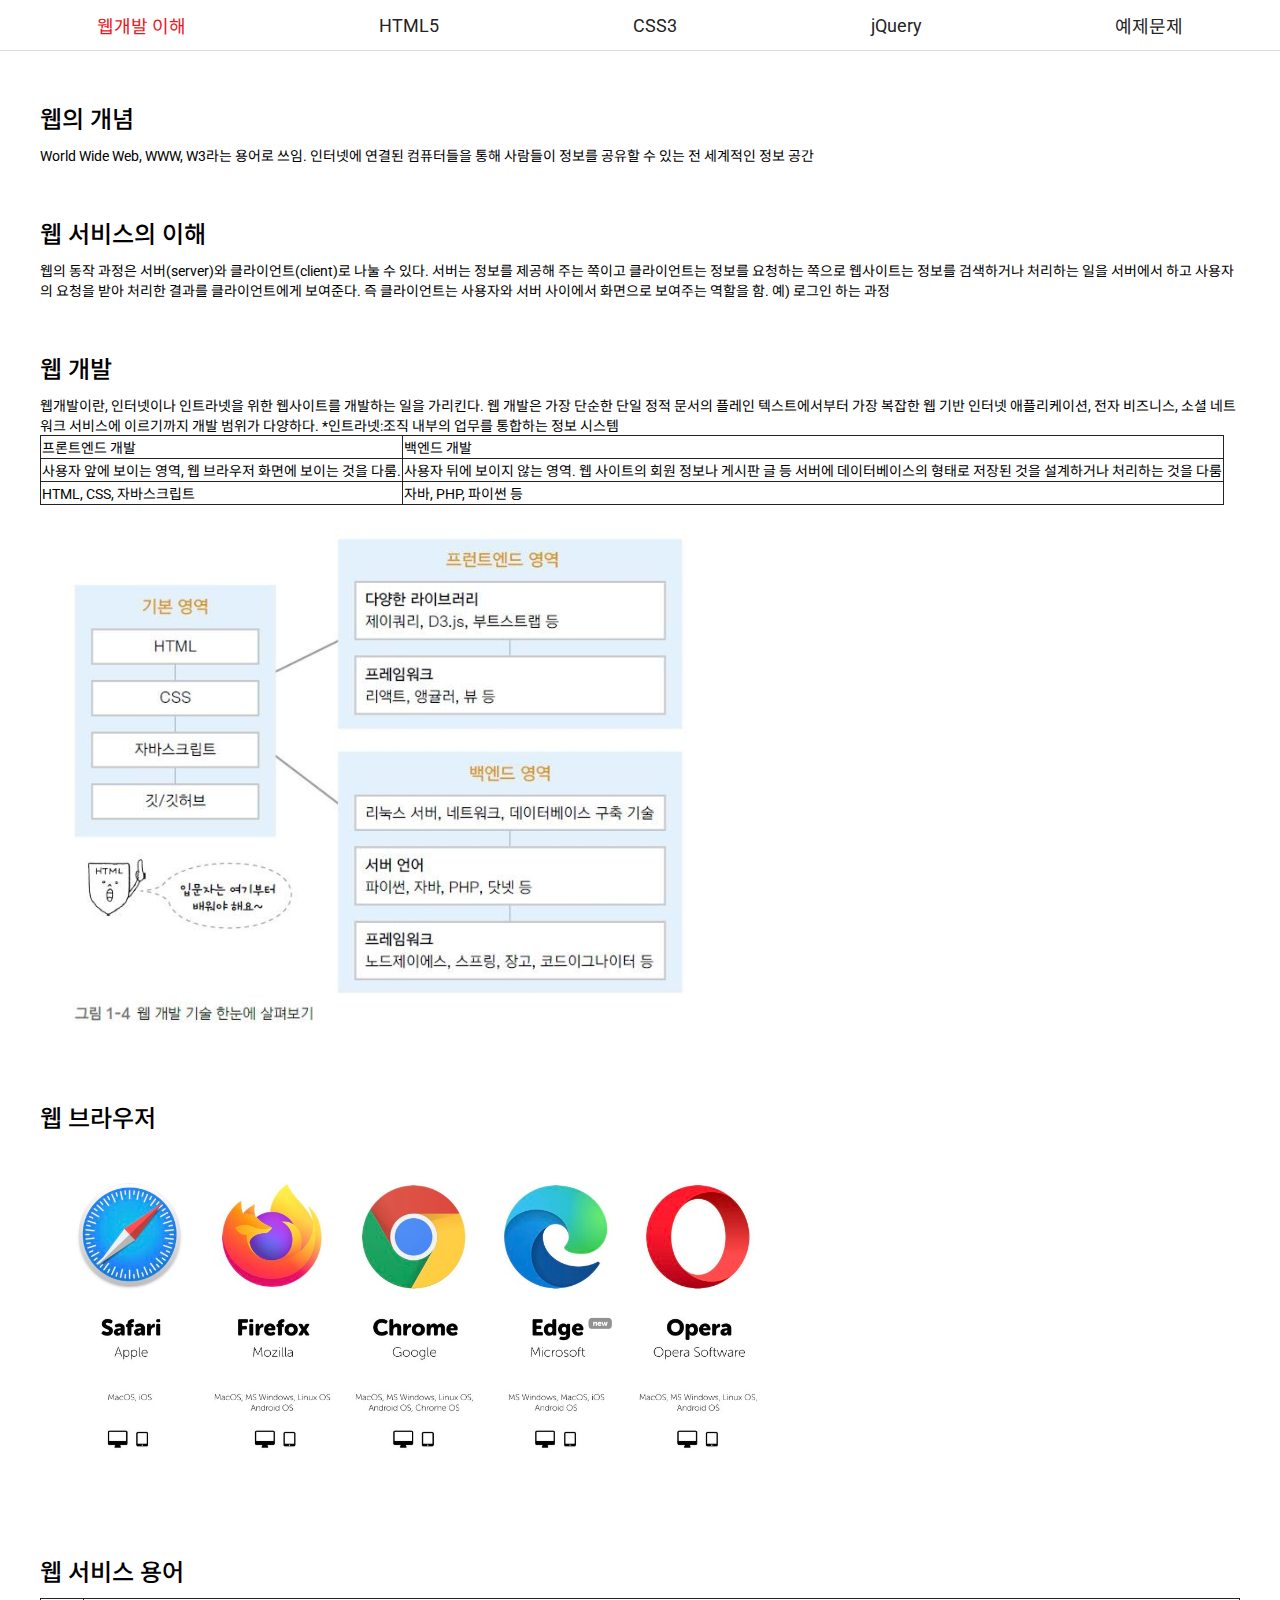
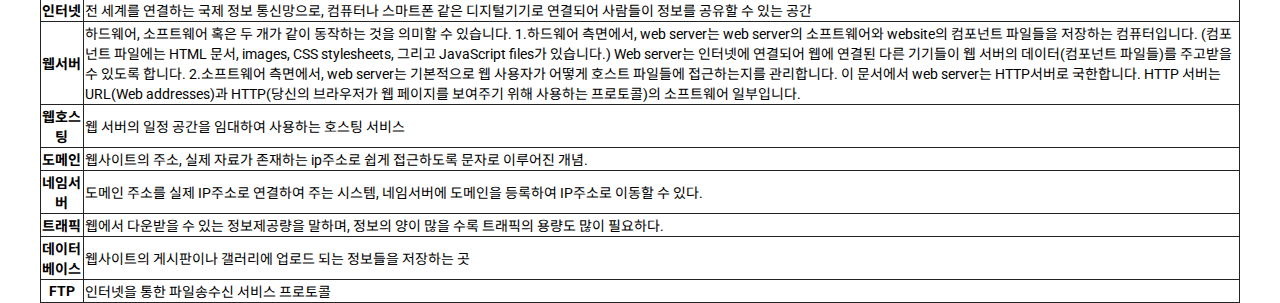
<file: index.html>
<!DOCTYPE html>
<html lang="ko">

<head>
  <meta charset="UTF-8">
  <meta http-equiv="X-UA-Compatible" content="IE=edge">
  <meta name="viewport" content="width=device-width, initial-scale=1.0">
  <link rel="stylesheet" href="./css/default.css">
  <link rel="preconnect" href="https://fonts.googleapis.com">
  <link rel="preconnect" href="https://fonts.gstatic.com" crossorigin>
  <link
    href="https://fonts.googleapis.com/css2?family=Noto+Sans+KR:wght@400;500;700&family=Roboto:wght@300;400;500&display=swap"
    rel="stylesheet">
  <link rel="icon" href="./img/favicon.png" type="image/png">
  <link rel="shortcut icon" href="./img/favicon.ico">
  <!-- safari, chrome 등의 브라우저 중에
일부 브라우저는 "shortcut icon"에서 실행되고,
또 다른 브라우저는 "icon"에서 실행됩니다.
"shortcut icon"과 "icon" 둘 중 하나만 있어도 가능한 브라우저도 있습니다.-->
  <title>웹퍼블리싱</title>
</head>

<body>
  <div id="wrap">
    <header id="header">
      <ul>
        <li class="on">
          웹개발 이해
        </li>
        <li>
          HTML5
        </li>
        <li>
          CSS3
        </li>
        <li>
          jQuery
        </li>
        <li>
          예제문제
        </li>
      </ul>
    </header>
    <div id="container">
      <section>
        <!-- <ol>
          <li>웹 서비스의 이해</li>
          <li>HTML5 정의</li>
          <li>HTML 기본 구조</li>
          <li>HTML 태그</li>
        </ol> -->
        <h2>웹의 개념</h2>
        <p>
          World Wide Web, WWW, W3라는 용어로 쓰임.
          인터넷에 연결된 컴퓨터들을 통해 사람들이
          정보를 공유할 수 있는 전 세계적인 정보 공간
        </p>
      </section>
      <section>
        <h2>웹 서비스의 이해</h2>
        <p>
          웹의 동작 과정은 서버(server)와 클라이언트(client)로 나눌 수 있다.
          서버는 정보를 제공해 주는 쪽이고 클라이언트는 정보를 요청하는 쪽으로
          웹사이트는 정보를 검색하거나 처리하는 일을 서버에서 하고 사용자의 요청을 받아 처리한 결과를
          클라이언트에게 보여준다. 즉 클라이언트는 사용자와 서버 사이에서 화면으로 보여주는 역할을 함.
          예) 로그인 하는 과정
        </p>
      </section>
      <section>
        <h2>웹 개발</h2>
        <p>
          웹개발이란, 인터넷이나 인트라넷을 위한 웹사이트를 개발하는 일을 가리킨다.

          웹 개발은 가장 단순한 단일 정적 문서의 플레인 텍스트에서부터 가장 복잡한 웹 기반 인터넷 애플리케이션, 전자 비즈니스, 소셜 네트워크 서비스에 이르기까지 개발 범위가 다양하다.
          *인트라넷:조직 내부의 업무를 통합하는 정보 시스템</p>
        <table>
          <tr>
            <td>프론트엔드 개발</td>
            <td>백엔드 개발</td>
          </tr>
          <tr>
            <td>사용자 앞에 보이는 영역, 웹 브라우저 화면에 보이는 것을 다룸.</td>
            <td>사용자 뒤에 보이지 않는 영역. 웹 사이트의 회원 정보나 게시판 글 등 서버에 데이터베이스의 형태로 저장된 것을 설계하거나 처리하는 것을 다룸 </td>
          </tr>
          <tr>
            <td>HTML, CSS, 자바스크립트</td>
            <td>자바, PHP, 파이썬 등</td>
          </tr>
        </table>
        <p>
          <img src="/img/img1.png" alt="웹 개발 한눈에 보기">
        </p>
      </section>
      <section>
        <h2>웹 브라우저</h2>
        <p>
          <img src="/img/img2.png" alt="웹 브라우저 종류">
        </p>
      </section>
      <section>
        <h2>웹 서비스 용어</h2>
        <table>
          <tbody>
            <tr>
              <th>
                인터넷
              </th>
              <td>
                전 세계를 연결하는 국제 정보 통신망으로, 컴퓨터나 스마트폰 같은 디지털기기로 연결되어 사람들이 정보를 공유할 수 있는 공간
              </td>
            </tr>
            <tr>
              <th>
                웹서버
              </th>
              <td>
                하드웨어, 소프트웨어 혹은 두 개가 같이 동작하는 것을 의미할 수 있습니다.
                1.하드웨어 측면에서, web server는 web server의 소프트웨어와 website의 컴포넌트 파일들을 저장하는 컴퓨터입니다. (컴포넌트 파일에는 HTML 문서, images,
                CSS stylesheets, 그리고 JavaScript files가 있습니다.) Web server는 인터넷에 연결되어 웹에 연결된 다른 기기들이 웹 서버의 데이터(컴포넌트 파일들)를
                주고받을 수 있도록 합니다.
                2.소프트웨어 측면에서, web server는 기본적으로 웹 사용자가 어떻게 호스트 파일들에 접근하는지를 관리합니다. 이 문서에서 web server는 HTTP서버로 국한합니다. HTTP
                서버는 URL(Web addresses)과 HTTP(당신의 브라우저가 웹 페이지를 보여주기 위해 사용하는 프로토콜)의 소프트웨어 일부입니다.
              </td>
            </tr>
            <tr>
              <th>
                웹호스팅
              </th>
              <td>
                웹 서버의 일정 공간을 임대하여 사용하는 호스팅 서비스
              </td>
            </tr>
            <tr>
              <th>
                도메인
              </th>
              <td>
                웹사이트의 주소, 실제 자료가 존재하는 ip주소로 쉽게 접근하도록 문자로 이루어진 개념.
              </td>
            </tr>
            <tr>
              <th>
                네임서버
              </th>
              <td>
                도메인 주소를 실제 IP주소로 연결하여 주는 시스템, 네임서버에 도메인을 등록하여 IP주소로 이동할 수 있다.
              </td>
            </tr>
            <tr>
              <th>
                트래픽
              </th>
              <td>
                웹에서 다운받을 수 있는 정보제공량을 말하며, 정보의 양이 많을 수록 트래픽의 용량도 많이 필요하다.
              </td>
            </tr>
            <tr>
              <th>
                데이터베이스
              </th>
              <td>
                웹사이트의 게시판이나 갤러리에 업로드 되는 정보들을 저장하는 곳
              </td>
            </tr>
            <tr>
              <th>
                FTP
              </th>
              <td>
                인터넷을 통한 파일송수신 서비스 프로토콜
              </td>
            </tr>
          </tbody>
        </table>
      </section>


    </div>

  </div>
</body>

</html>
</file>
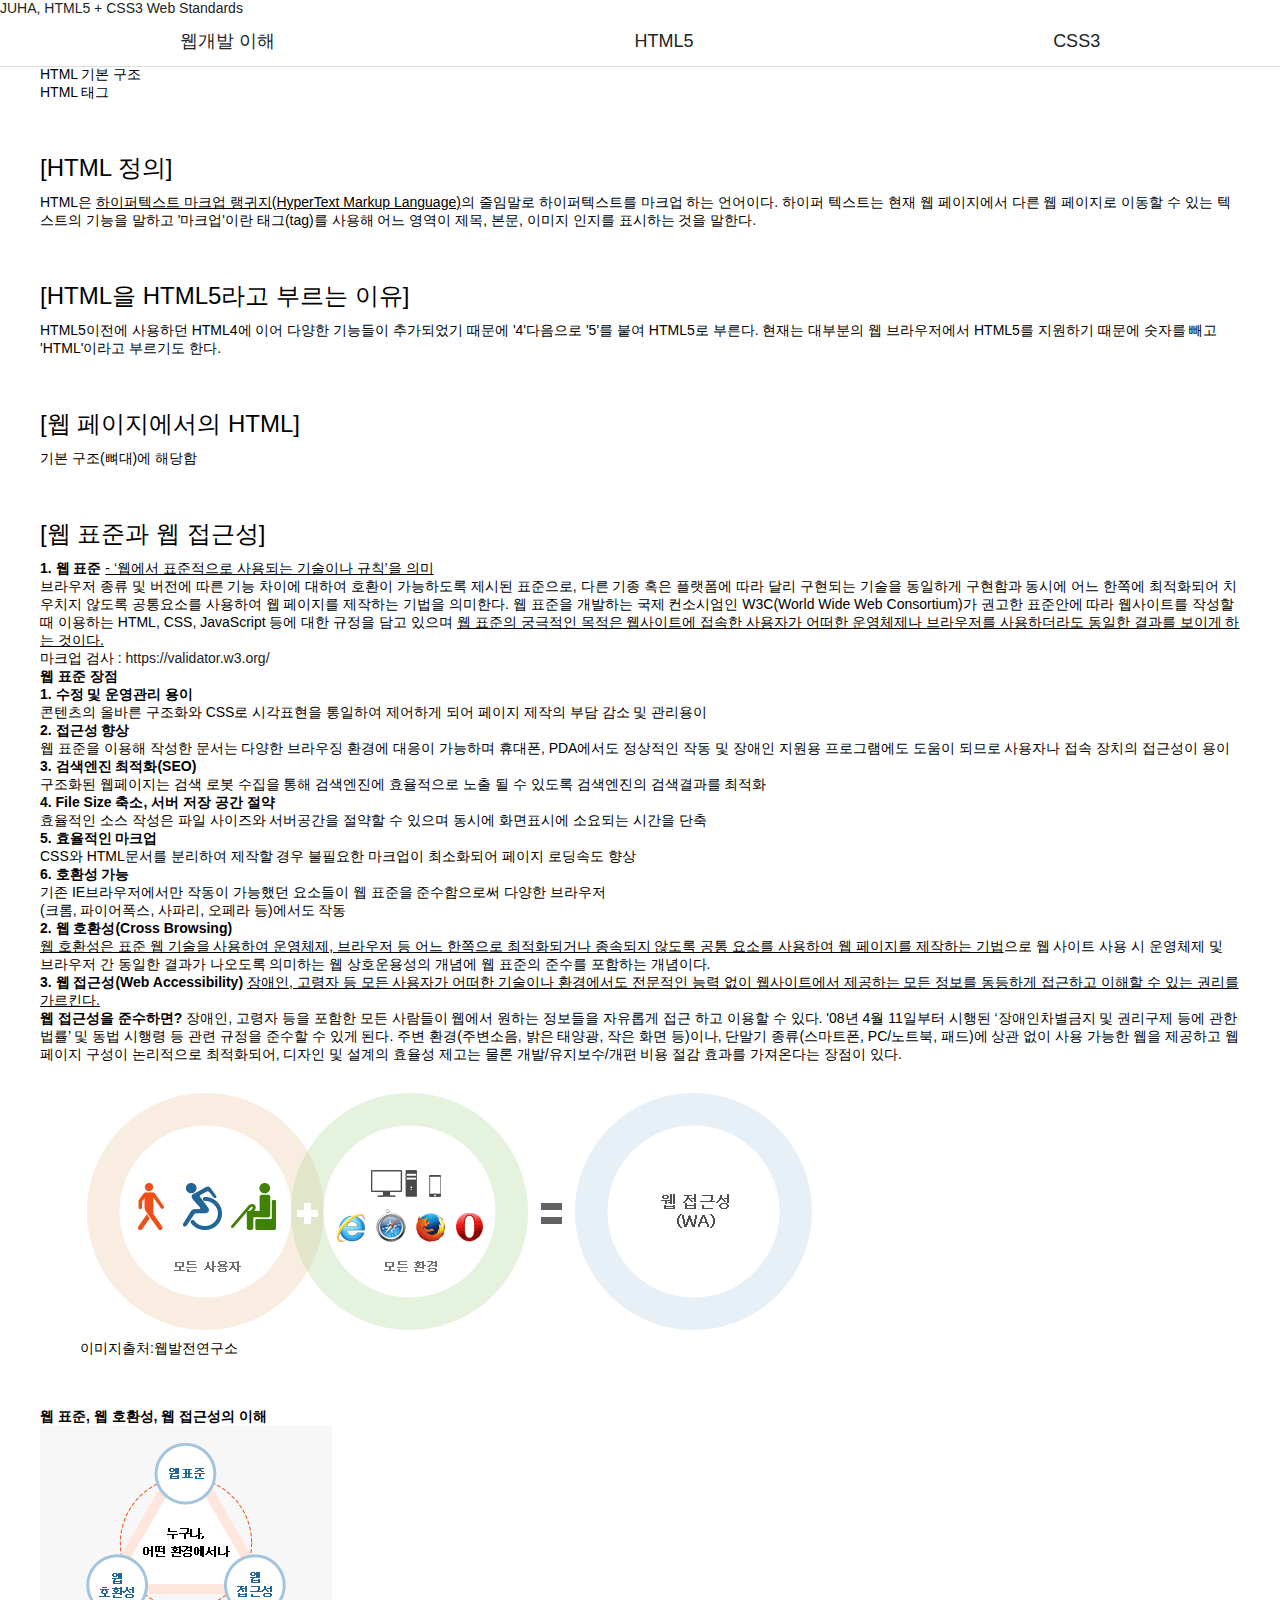
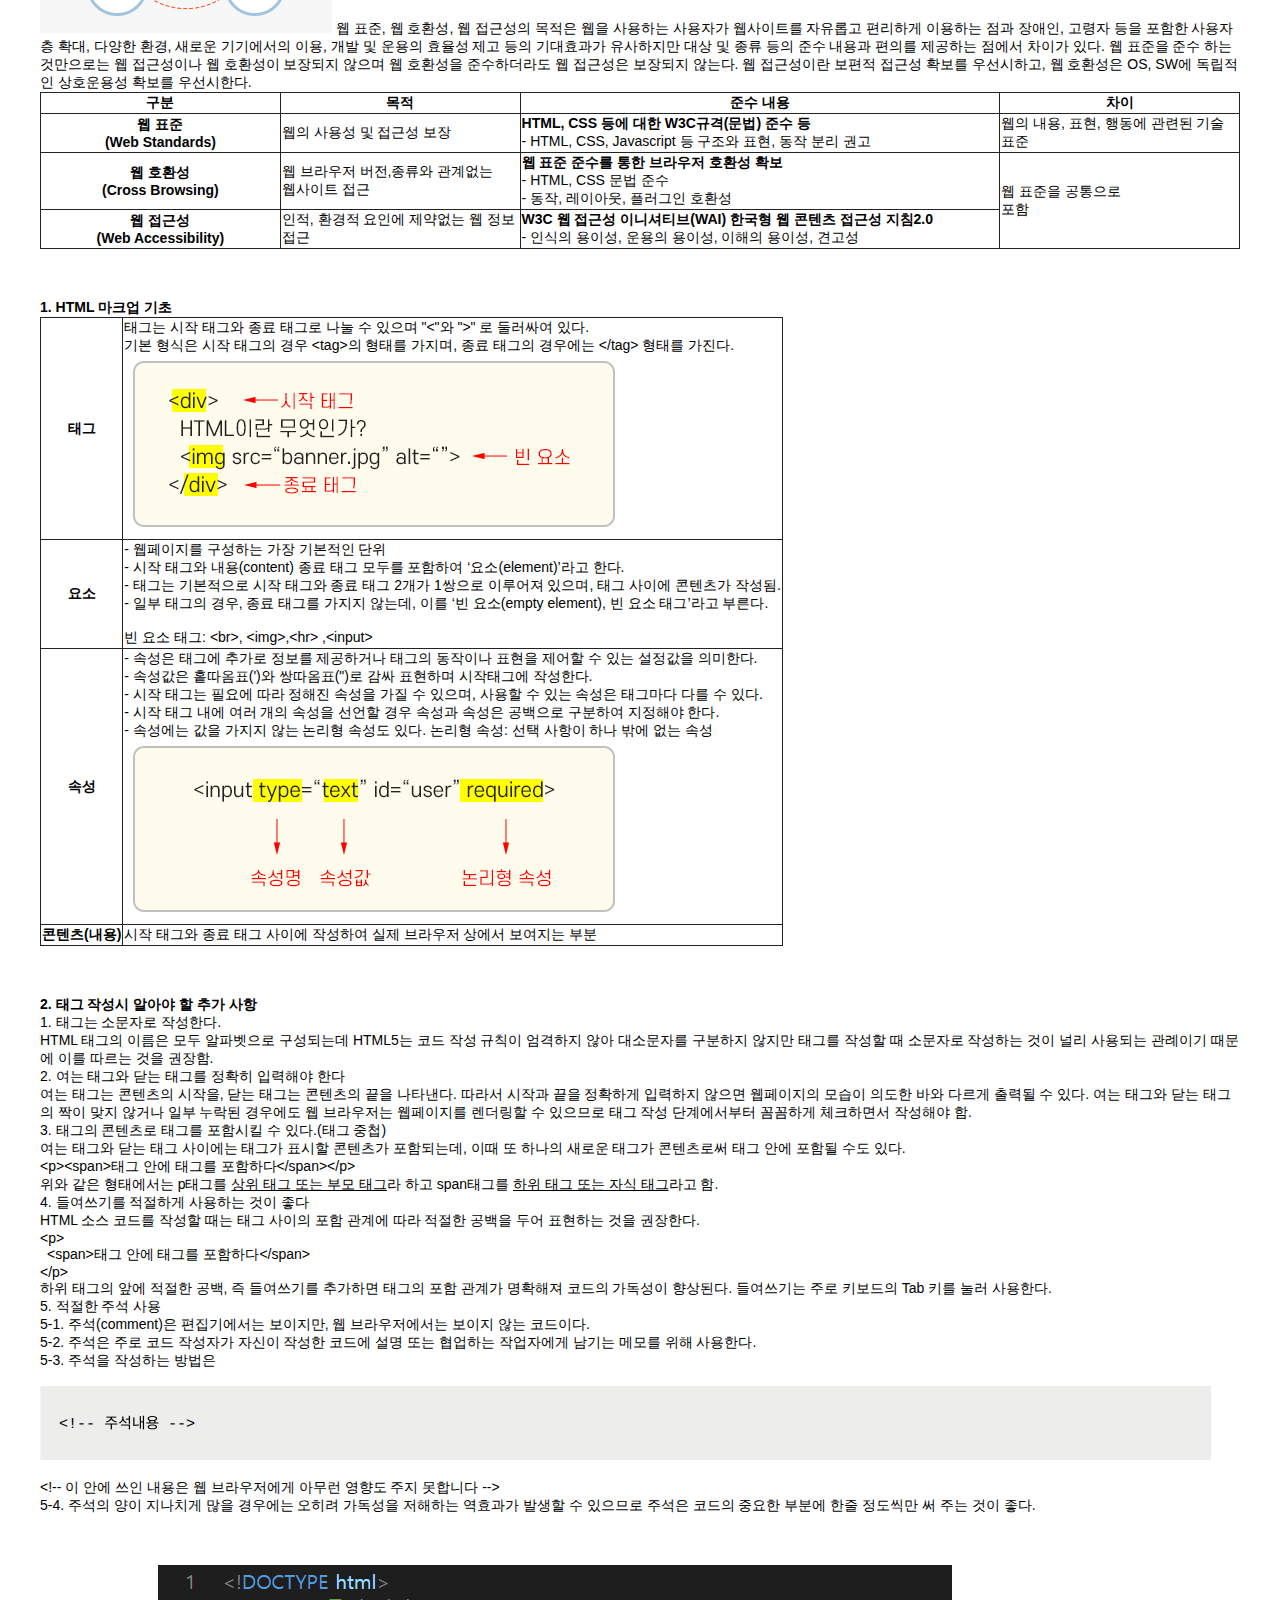
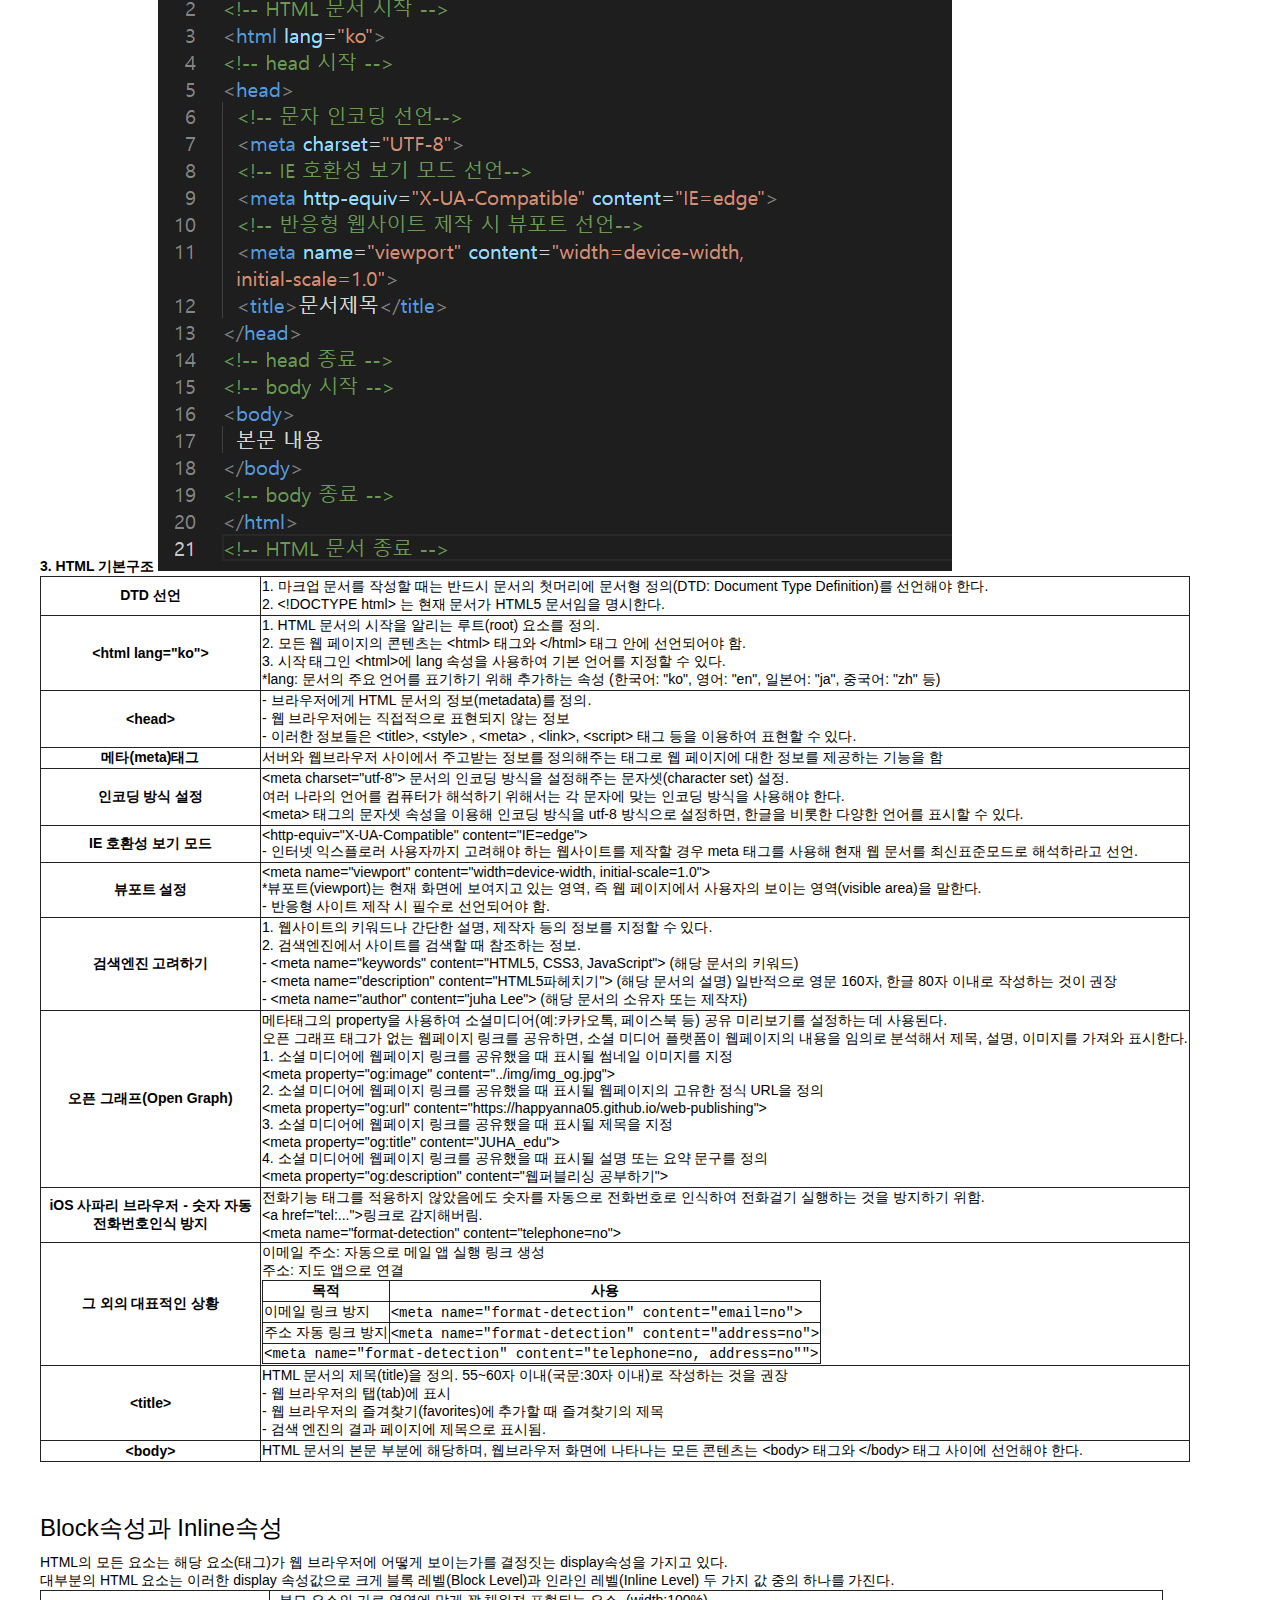
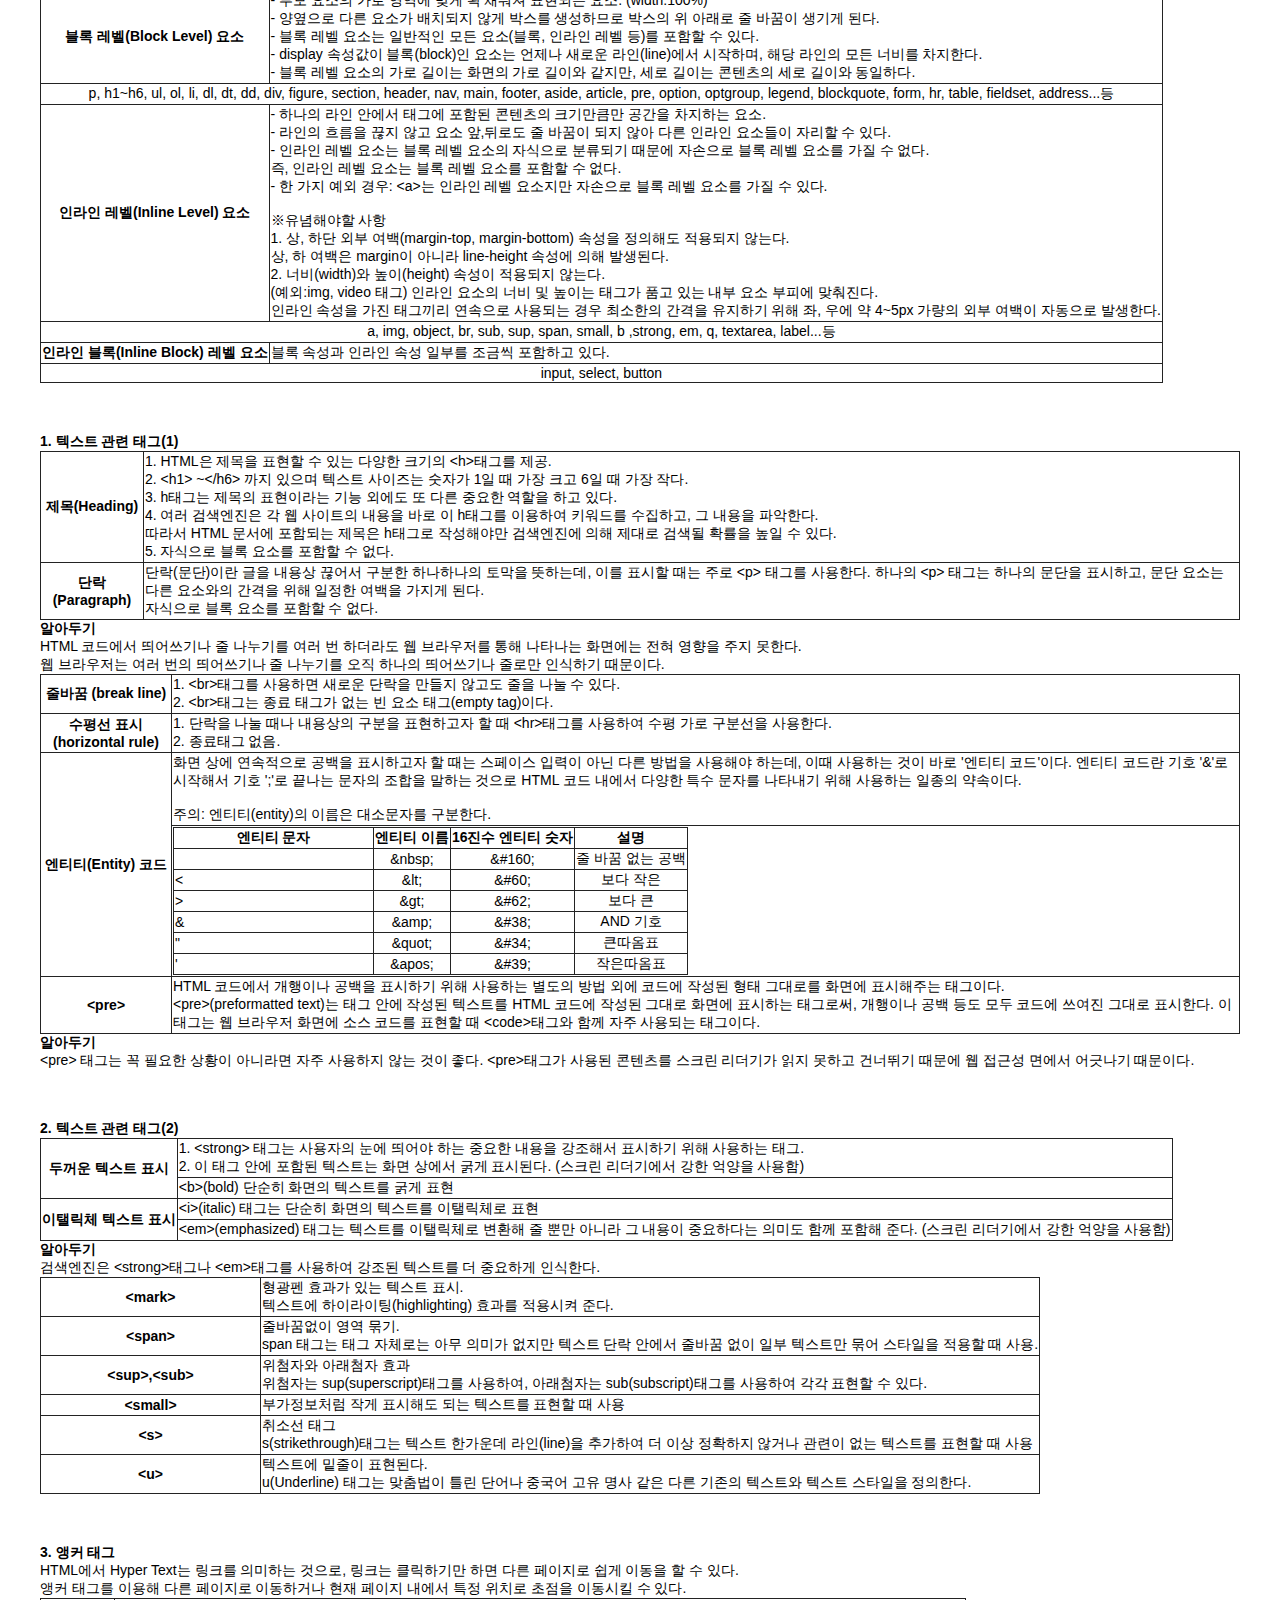
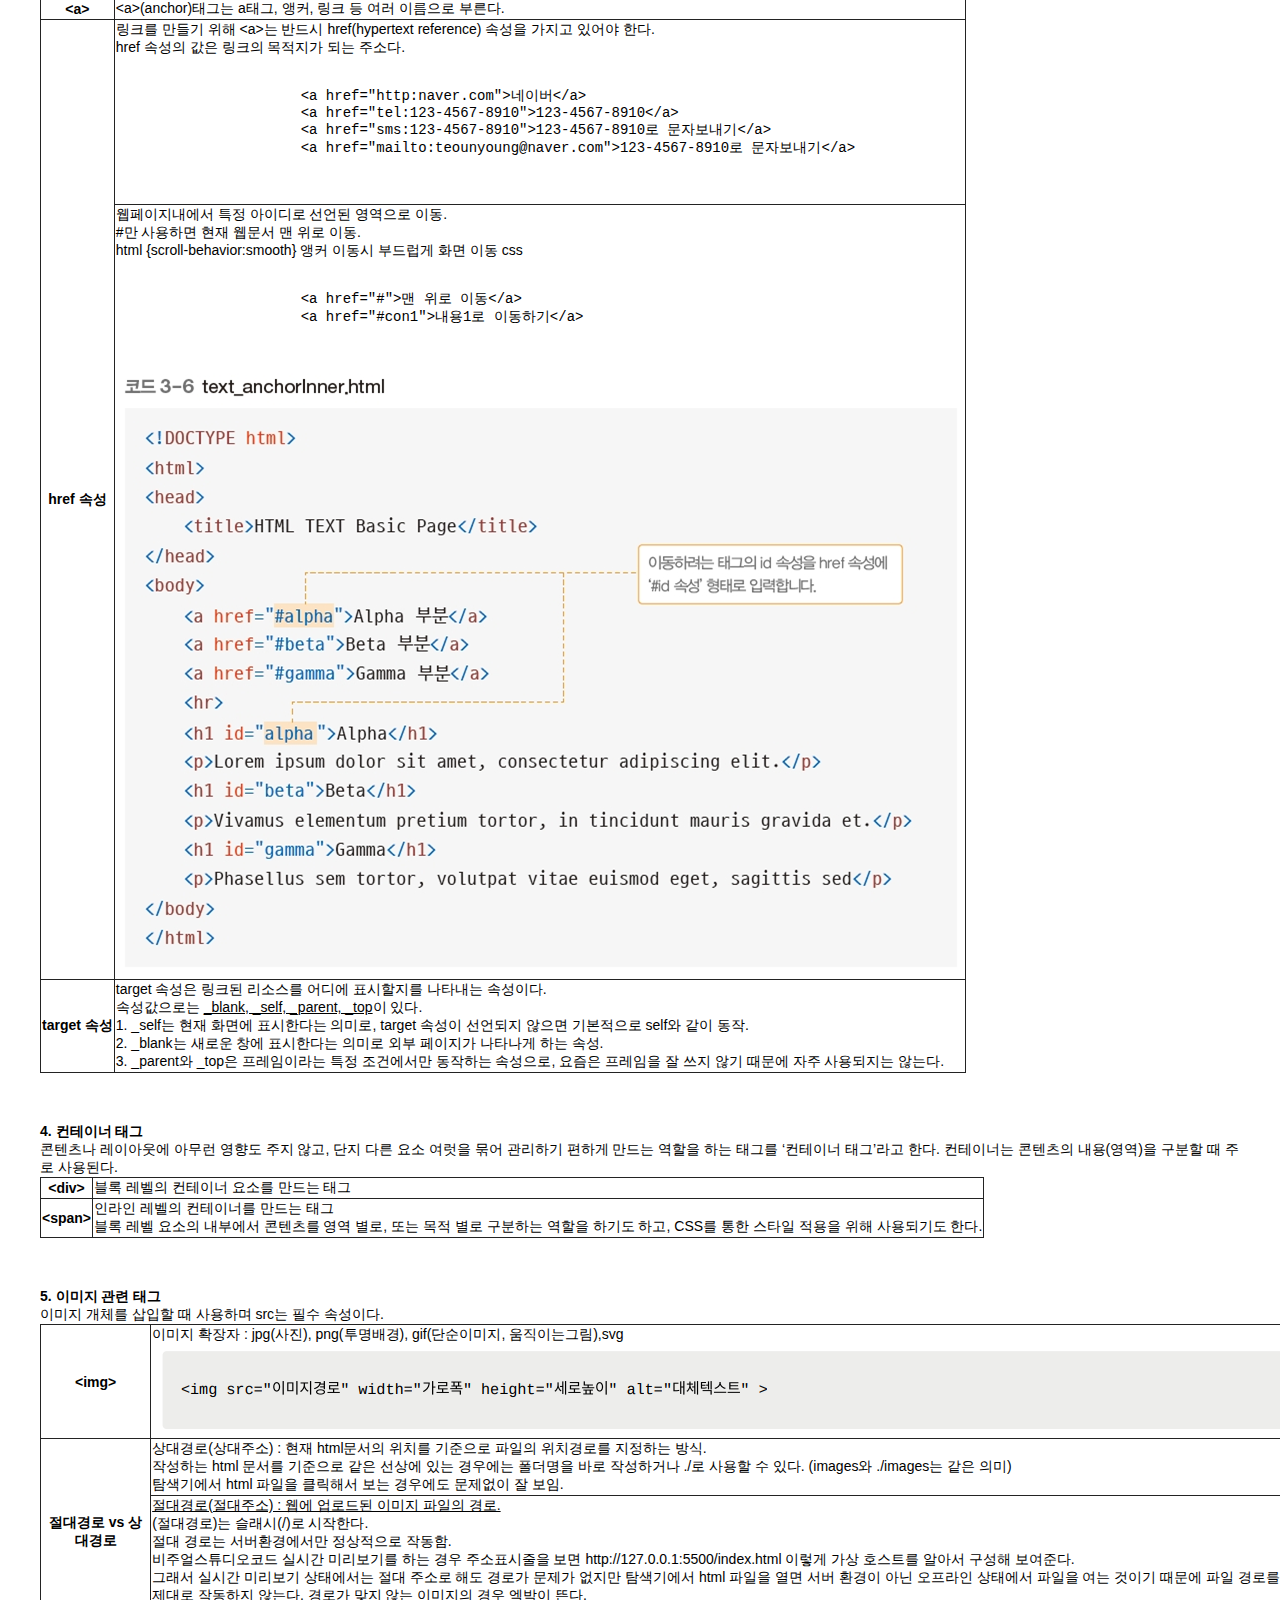
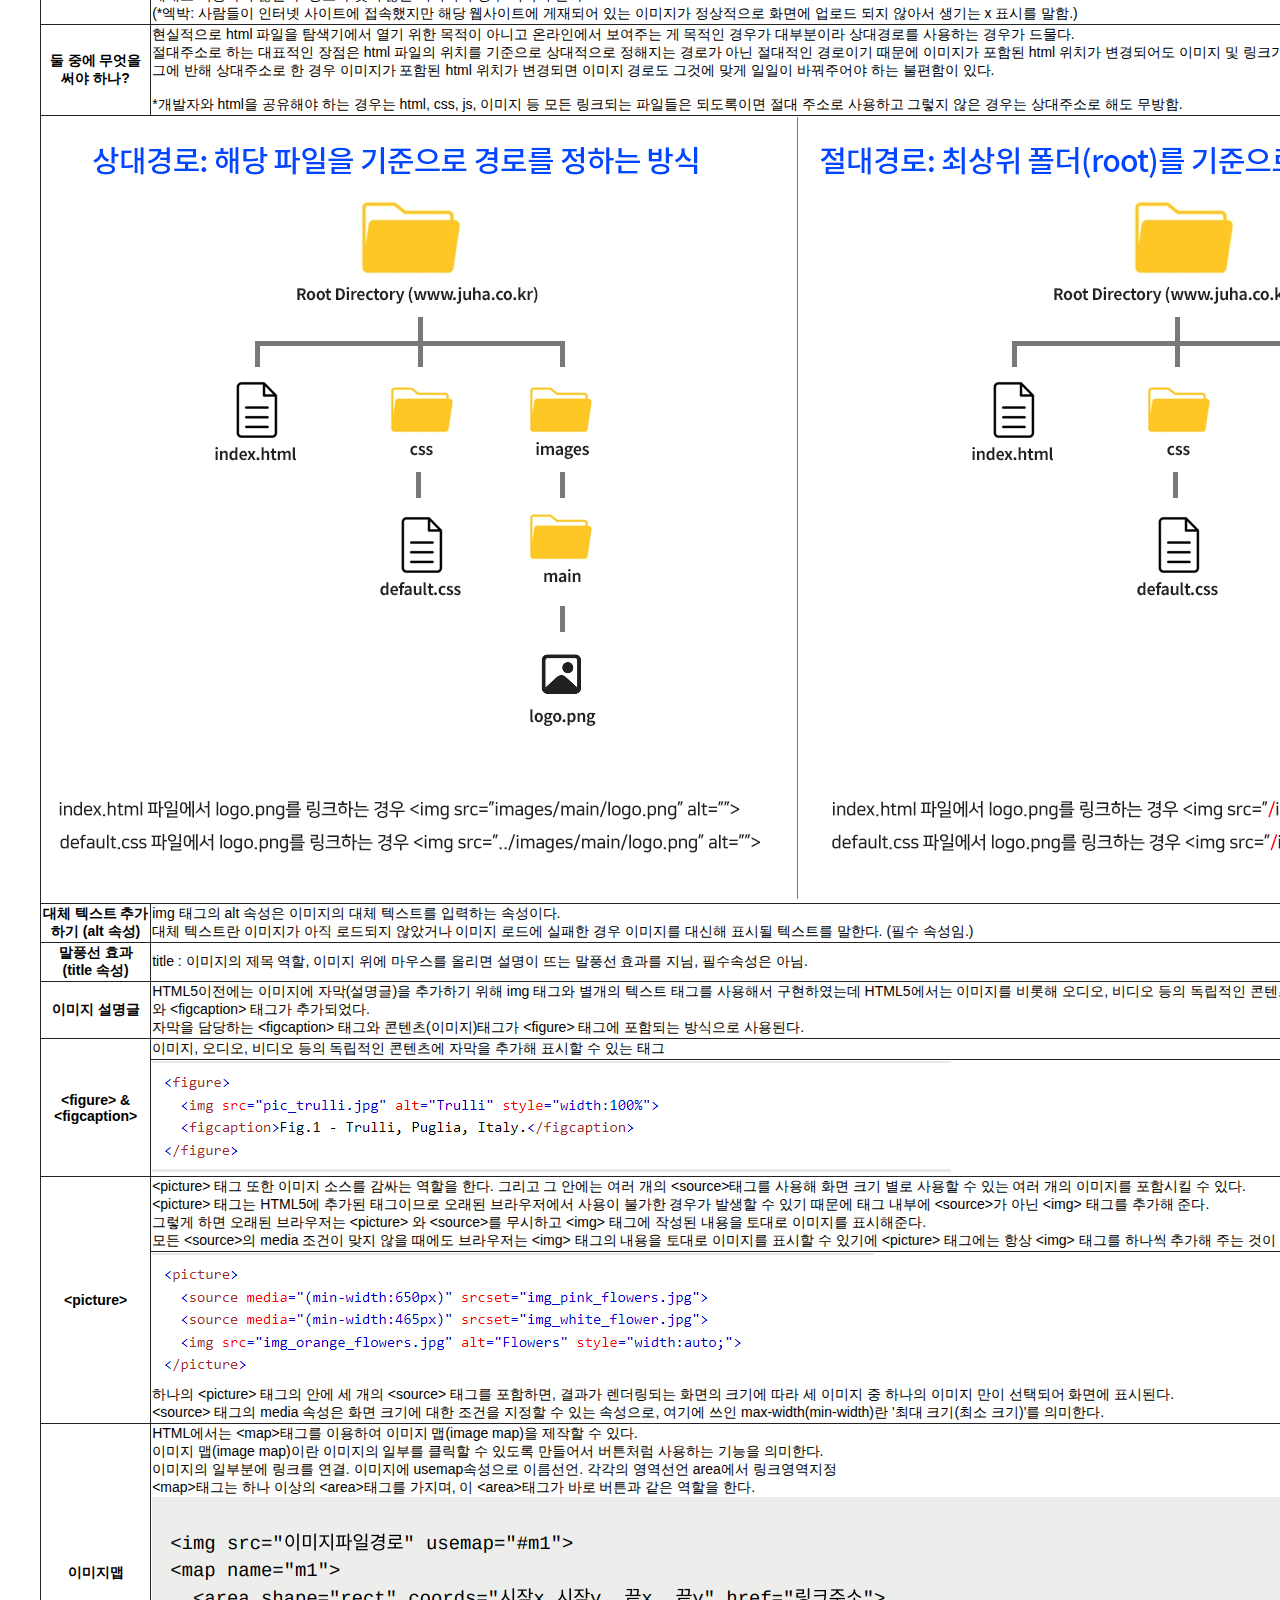
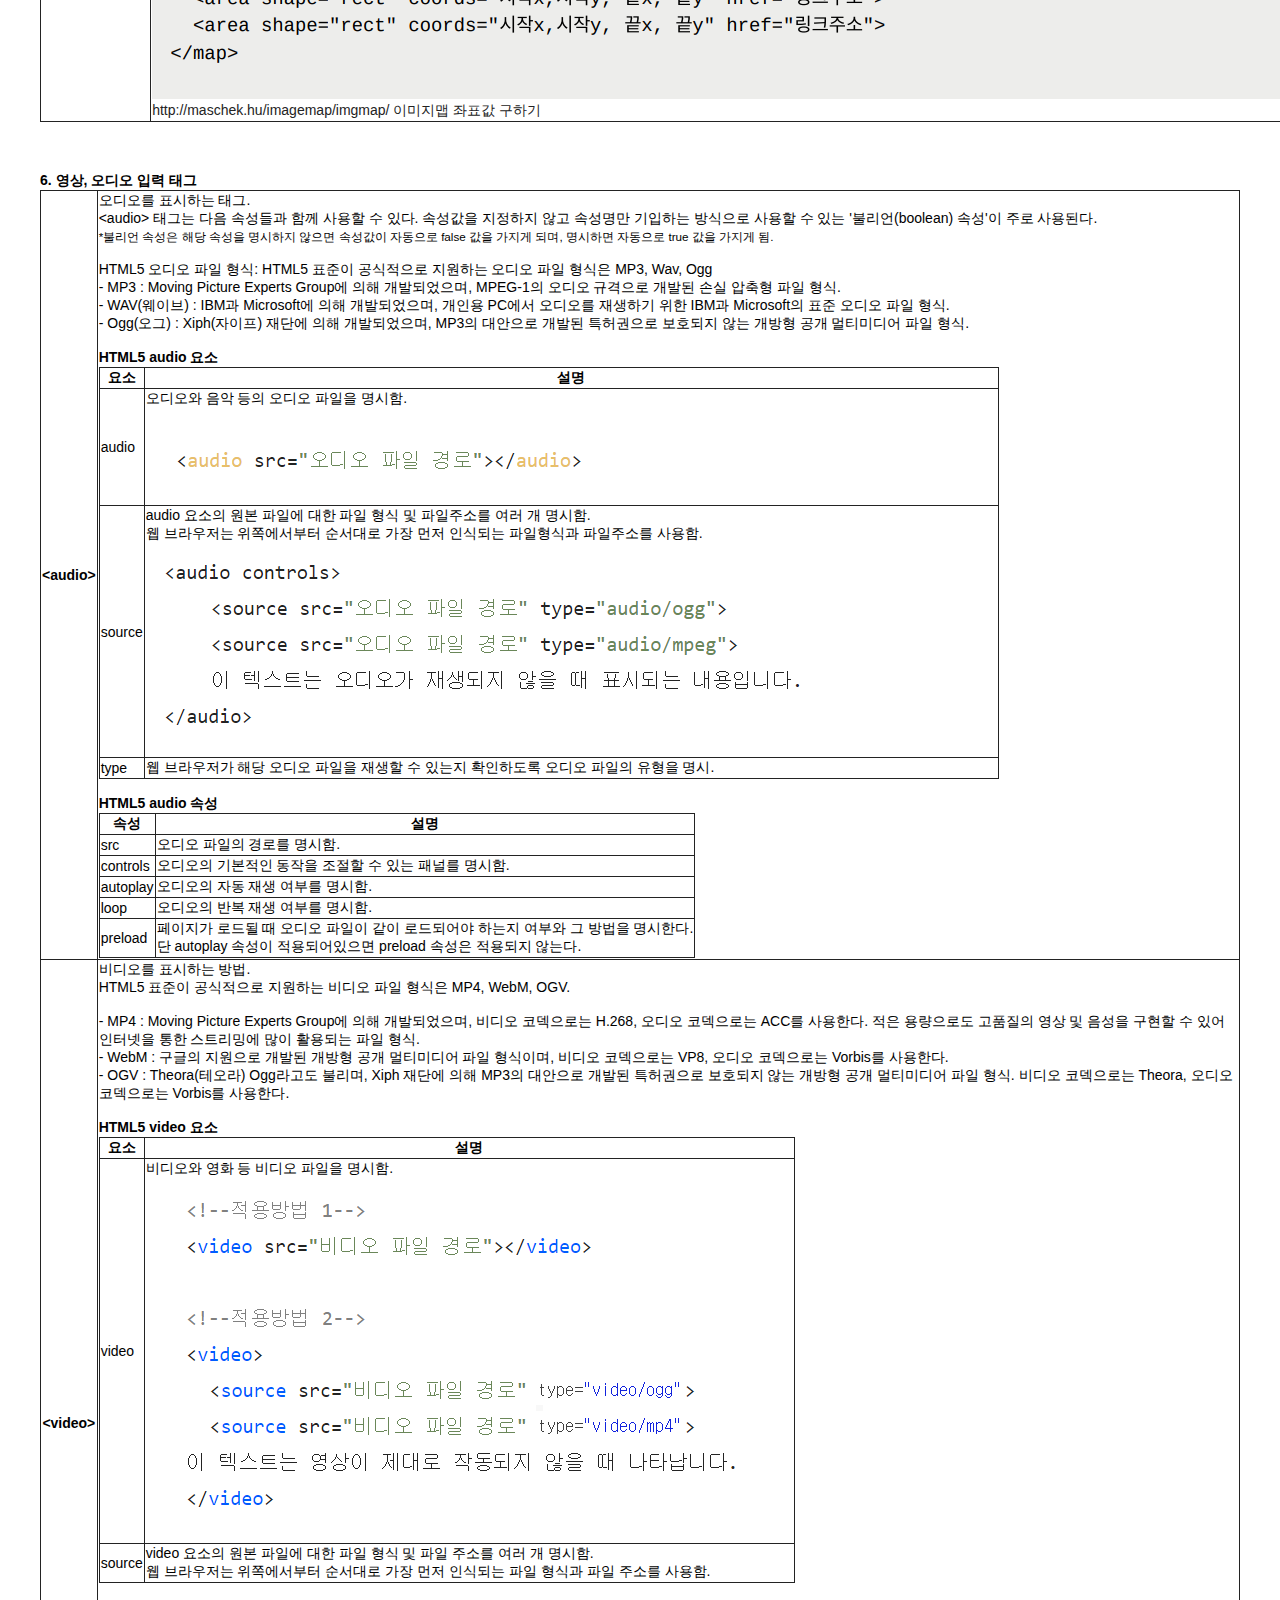
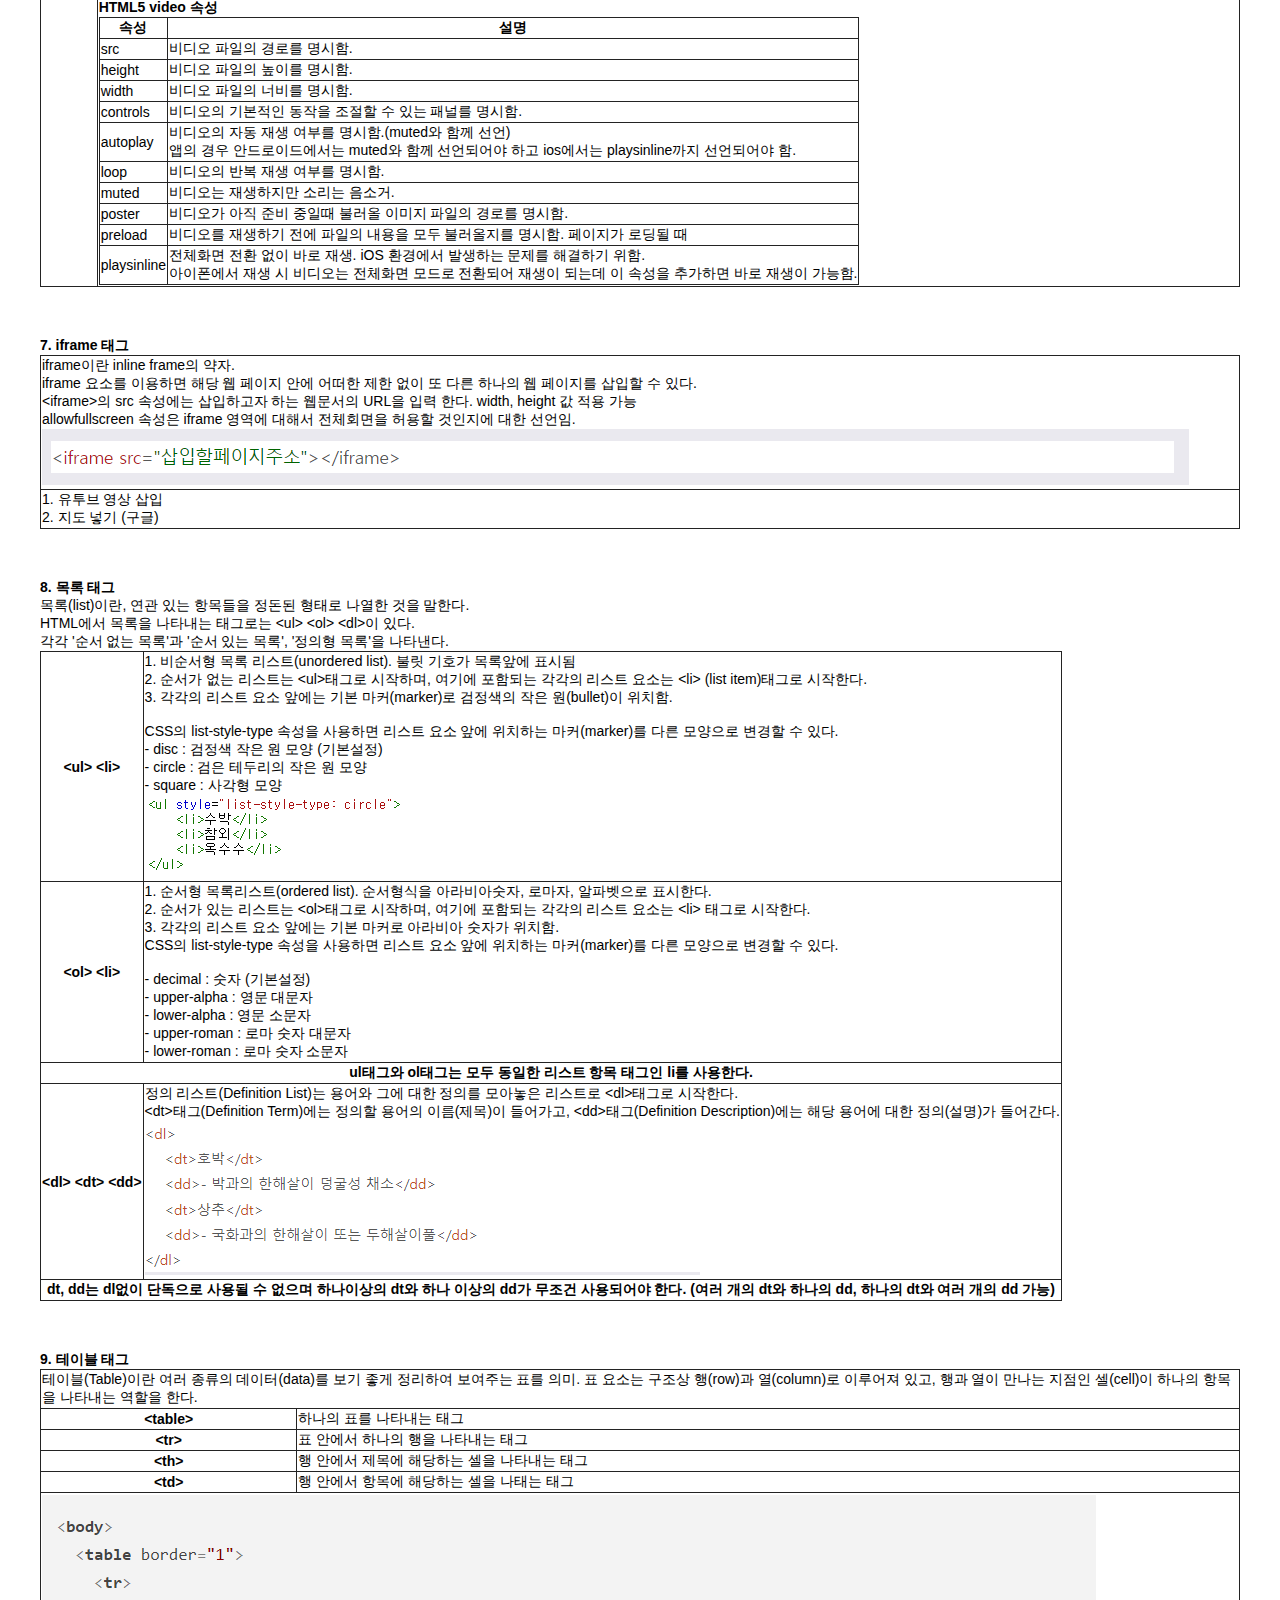
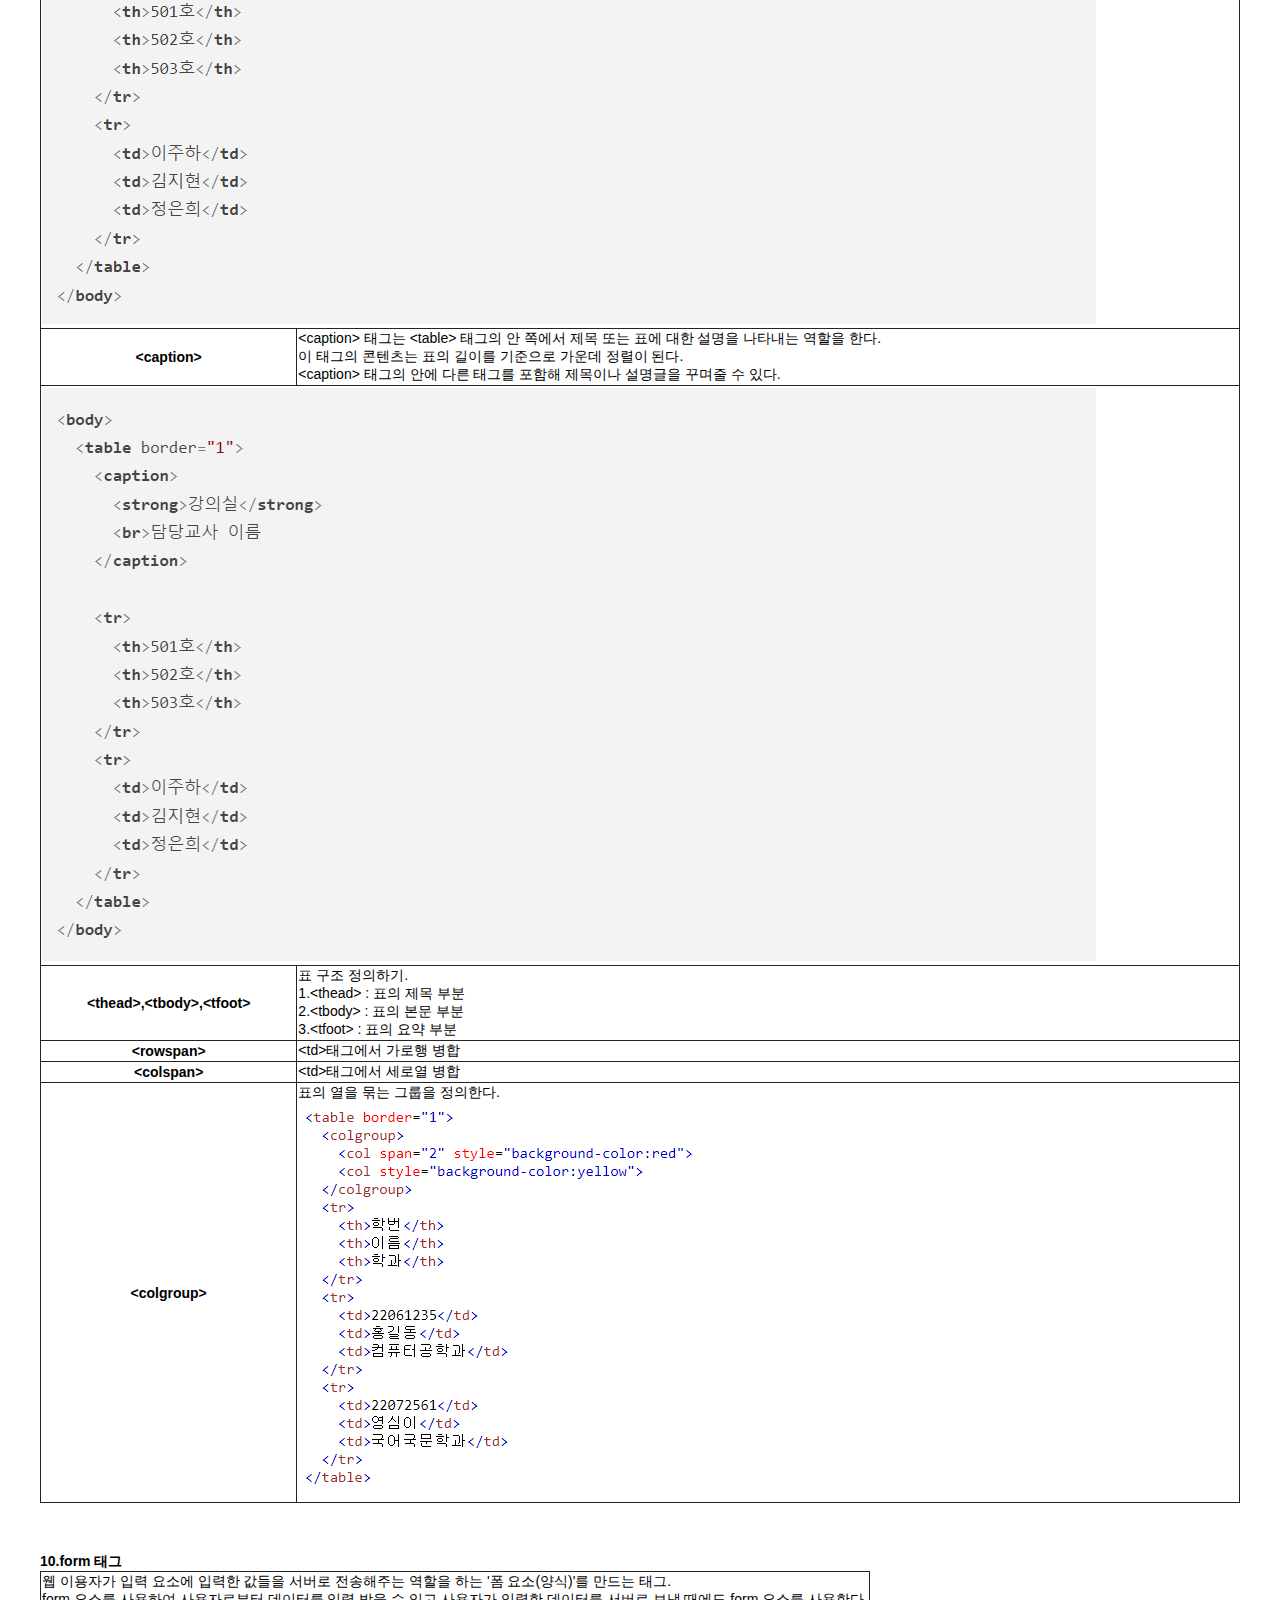
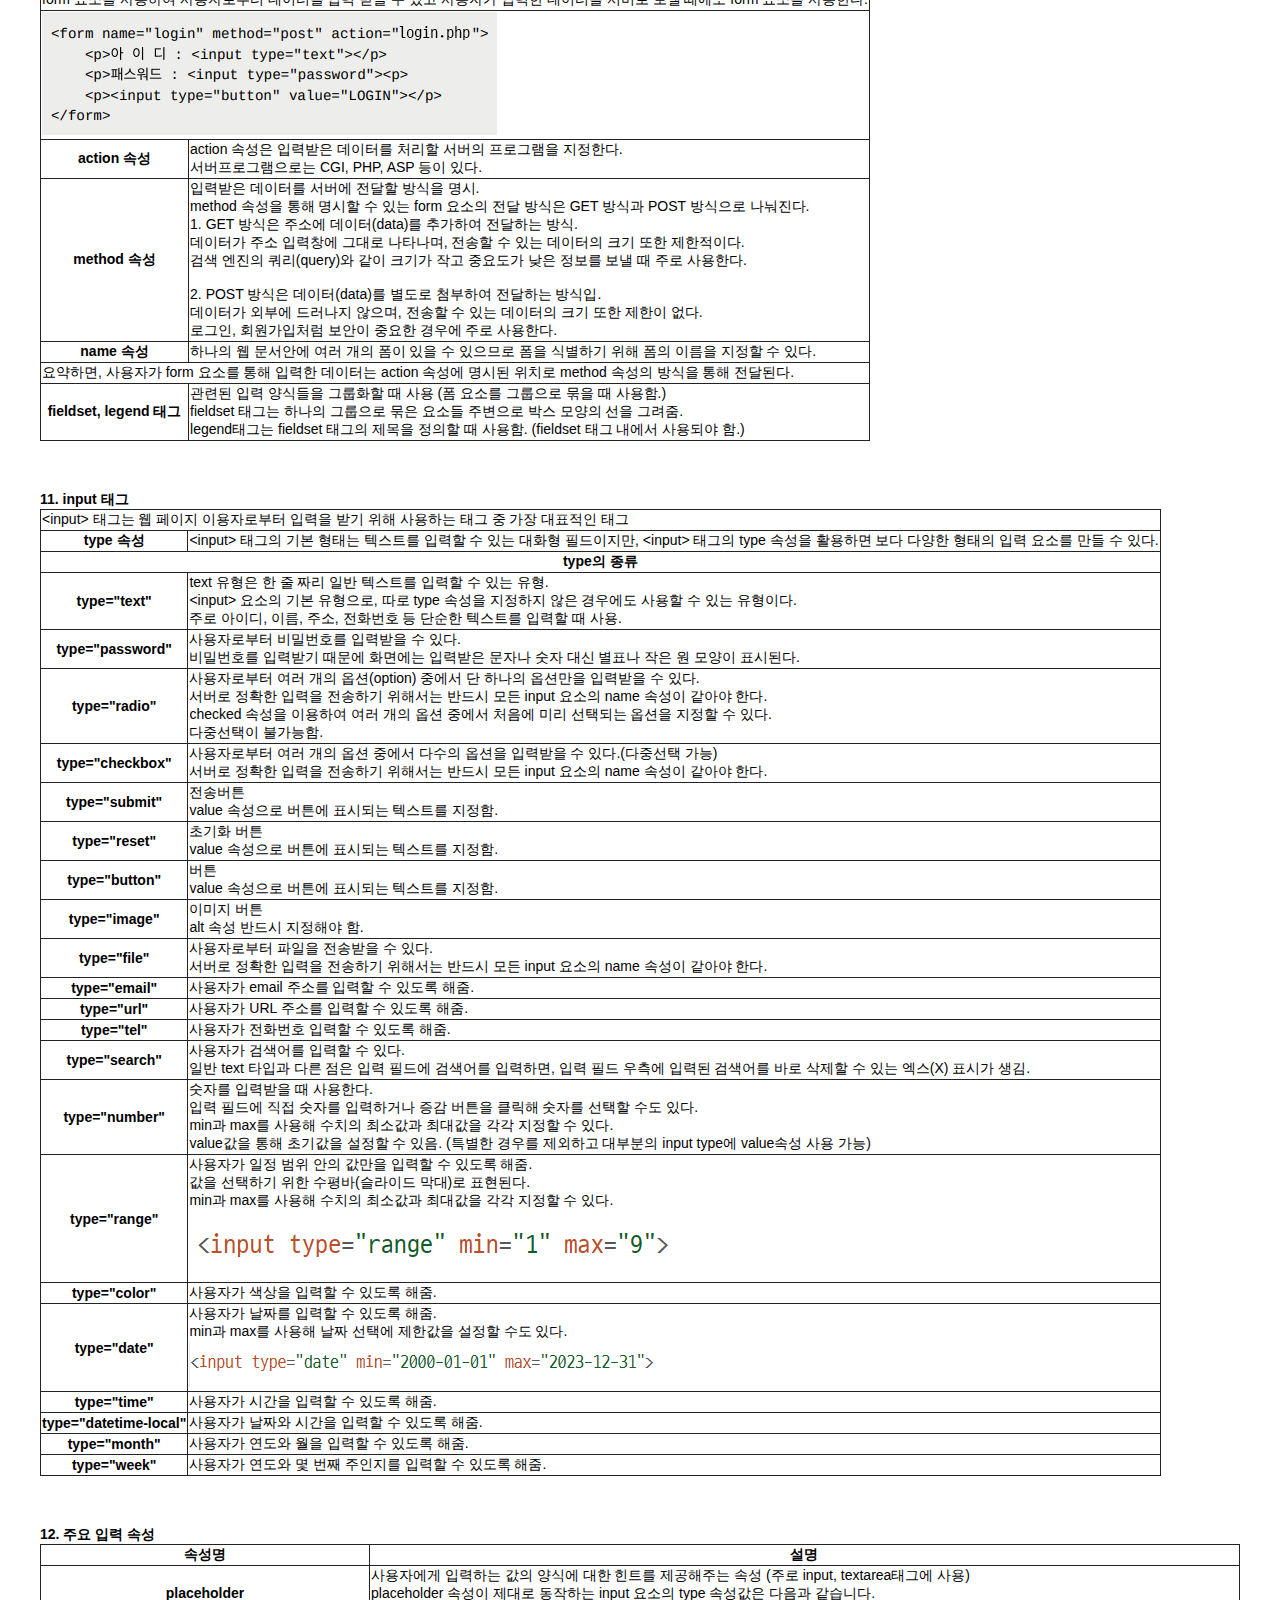
<file: sub/html5.html>
<!DOCTYPE html>
<html lang="ko">
<head>
  <meta charset="UTF-8">
  <meta http-equiv="X-UA-Compatible" content="IE=edge">
  <meta name="viewport" content="width=device-width, initial-scale=1.0">
  <meta property="og:image" content="../img/img_og.jpg">
  <meta property="og:title" content="JUHA_edu">
  <meta property="og:description" content="웹퍼블리싱 공부하기">
  <title>웹퍼블리싱</title>
  <link rel="stylesheet" href="../css/default.css">
  <link rel="icon" href="../img/favicon.png" type="./img/png">
  <link rel="shortcut icon" href="../img/favicon.ico">
  <link rel="preconnect" href="https://fonts.googleapis.com">
  <link rel="preconnect" href="https://fonts.gstatic.com" crossorigin>
  <link href="https://fonts.googleapis.com/css2?family=Poiret+One&display=swap" rel="stylesheet">
  <!-- safari, chrome 등의 브라우저 중에
일부 브라우저는 "shortcut icon"에서 실행되고,
또 다른 브라우저는 "icon"에서 실행됩니다.
"shortcut icon"과 "icon" 둘 중 하나만 있어도 가능한 브라우저도 있음.-->
  <script src="../js/jquery-3.6.3.min.js"></script>
  <script src="../js/jquery.easeScroll.js"></script>
</head>
<body>
  <div id="wrap">
    <!--마우스커서변경-->
    <div id="cursor"></div>
    <header id="header">
      <div class="logo">
        JUHA, HTML5 + CSS3 Web Standards
      </div>
      <ul class="nav">
        <li>
          <a href="../index.html">웹개발 이해</a>
        </li>
        <li class="on">
          <a href="./html5.html">HTML5</a>
        </li>
        <li>
          <a href="./css3.html">CSS3</a>
        </li>
        <!--<li>
          <a href="./sub03.html">jQuery</a>
        </li>
        <li>
          <a href="./sub04.html">예제문제</a>
        </li> -->
      </ul>
    </header>
    <div id="container">
      <ol class="tab_menu">
        <li class="active" data-title="sub01_con1">HTML5</li>
        <li data-title="sub01_con2">HTML 기본 구조</li>
        <li data-title="sub01_con3">HTML 태그</li>
      </ol>
      <div id="sub01_con1" class="sub01_con" style="display: block;">
        <section>
          <h2>[HTML 정의]</h2>
          <p>
            HTML은 <u>하이퍼텍스트 마크업 랭귀지(HyperText Markup Language)</u>의 줄임말로 하이퍼텍스트를 마크업 하는 언어이다. 하이퍼 텍스트는 현재 웹 페이지에서 다른 웹
            페이지로
            이동할 수 있는 텍스트의 기능을 말하고 '마크업'이란 태그(tag)를 사용해 어느 영역이 제목, 본문, 이미지 인지를 표시하는 것을 말한다.
          </p>
        </section>
        <section>
          <h2>[HTML을 HTML5라고 부르는 이유]</h2>
          <p>
            HTML5이전에 사용하던 HTML4에 이어 다양한 기능들이 추가되었기 때문에 '4'다음으로 '5'를 붙여 HTML5로 부른다. 현재는 대부분의 웹 브라우저에서 HTML5를 지원하기 때문에 숫자를
            빼고 'HTML'이라고 부르기도 한다.
          </p>
        </section>
        <section>
          <h2>[웹 페이지에서의 HTML]</h2>
          <p>기본 구조(뼈대)에 해당함</p>
        </section>
        <section>
          <h2>[웹 표준과 웹 접근성]</h2>
          <div class="define01">
            <strong>1. 웹 표준</strong>
            <u>
              - ‘웹에서 표준적으로 사용되는 기술이나 규칙’을 의미
            </u>
            <p>
              브라우저 종류 및 버전에 따른 기능 차이에 대하여 호환이 가능하도록 제시된 표준으로, 다른 기종 혹은 플랫폼에 따라 달리 구현되는 기술을 동일하게 구현함과 동시에 어느 한쪽에 최적화되어
              치우치지 않도록 공통요소를 사용하여 웹 페이지를 제작하는 기법을 의미한다. 웹 표준을 개발하는 국제 컨소시엄인 W3C(World Wide Web Consortium)가 권고한 표준안에 따라
              웹사이트를 작성할 때 이용하는
              HTML,
              CSS, JavaScript 등에 대한 규정을 담고 있으며 <u>웹 표준의 궁극적인 목적은 웹사이트에 접속한 사용자가 어떠한 운영체제나 브라우저를 사용하더라도 동일한 결과를 보이게 하는
                것이다.</u>
            </p>
            <p> 마크업 검사 : <a href="https://validator.w3.org/" target="_blank">https://validator.w3.org/</a></p>
          </div>
          <div class="define02">
            <strong>웹 표준 장점</strong>
            <ul class="merit">
              <li class="merit01">
                <strong>1. 수정 및 운영관리 용이</strong><br>
                콘텐츠의 올바른 구조화와 CSS로 시각표현을 통일하여 제어하게 되어 페이지 제작의 부담 감소 및 관리용이
              </li>
              <li class="merit02">
                <strong>2. 접근성 향상</strong><br>
                웹 표준을 이용해 작성한 문서는 다양한 브라우징 환경에 대응이 가능하며 휴대폰, PDA에서도 정상적인 작동 및 장애인 지원용 프로그램에도 도움이 되므로 사용자나 접속 장치의 접근성이 용이
              </li>
              <li class="merit03">
                <strong>3. 검색엔진 최적화(SEO)</strong><br>
                구조화된 웹페이지는 검색 로봇 수집을 통해 검색엔진에 효율적으로 노출 될 수 있도록 검색엔진의 검색결과를 최적화
              </li>
              <li class="merit04">
                <strong>4. File Size 축소, 서버 저장 공간 절약</strong><br>
                효율적인 소스 작성은 파일 사이즈와 서버공간을 절약할 수 있으며 동시에 화면표시에 소요되는 시간을 단축
              </li>
              <li class="merit05">
                <strong>5. 효율적인 마크업</strong><br>
                CSS와 HTML문서를 분리하여 제작할 경우 불필요한 마크업이 최소화되어 페이지 로딩속도 향상
              </li>
              <li class="merit06">
                <strong>6. 호환성 가능</strong><br>
                기존 IE브라우저에서만 작동이 가능했던 요소들이 웹 표준을 준수함으로써 다양한 브라우저<br>(크롬, 파이어폭스, 사파리, 오페라 등)에서도 작동
              </li>
            </ul>
          </div>
          <div class="define01">
            <strong>2. 웹 호환성(Cross Browsing)</strong>
            <p>
              <u>웹 호환성은 표준 웹 기술을 사용하여 운영체제, 브라우저 등 어느 한쪽으로 최적화되거나 종속되지 않도록 공통 요소를 사용하여 웹 페이지를 제작하는 기법</u>으로 웹 사이트 사용 시
              운영체제 및
              브라우저 간 동일한 결과가 나오도록 의미하는 웹 상호운용성의 개념에 웹 표준의 준수를 포함하는 개념이다.
            </p>

          </div>
          <div class="define01">
            <strong>3. 웹 접근성(Web Accessibility)</strong>
            <u>
              장애인, 고령자 등 모든 사용자가 어떠한 기술이나 환경에서도 전문적인 능력 없이 웹사이트에서 제공하는 모든 정보를 동등하게 접근하고 이해할 수 있는 권리를 가르킨다.
            </u>
            <p class="define02 mgt14">
              <strong class="mgb8">웹 접근성을 준수하면?</strong>
              장애인, 고령자 등을 포함한 모든 사람들이 웹에서 원하는 정보들을 자유롭게 접근 하고 이용할 수 있다.
              '08년 4월 11일부터 시행된 ‘장애인차별금지 및 권리구제 등에 관한 법률’ 및 동법 시행령 등 관련 규정을 준수할 수 있게 된다. 주변 환경(주변소음, 밝은 태양광, 작은 화면 등)이나,
              단말기 종류(스마트폰, PC/노트북, 패드)에 상관 없이 사용 가능한 웹을 제공하고 웹 페이지 구성이 논리적으로 최적화되어, 디자인 및 설계의 효율성 제고는 물론 개발/유지보수/개편
              비용 절감 효과를 가져온다는 장점이 있다.
            </p>
            <figure class="img_area">
              <img src="../img/img4.png" alt="웹 접근성">
              <figcaption>이미지출처:웹발전연구소</figcaption>
            </figure>
          </div>
        </section>
        <section class="define03">
          <strong>웹 표준, 웹 호환성, 웹 접근성의 이해</strong>
          <div class="block1">
            <em><img src="../img/img1.gif" alt="웹 접근성"></em>
            <span>
              웹 표준, 웹 호환성, 웹 접근성의 목적은 웹을 사용하는 사용자가 웹사이트를 자유롭고 편리하게 이용하는 점과 장애인, 고령자 등을 포함한 사용자층 확대, 다양한 환경, 새로운 기기에서의
              이용, 개발 및 운용의 효율성 제고 등의 기대효과가 유사하지만 대상 및 종류 등의 준수 내용과 편의를 제공하는 점에서 차이가 있다. 웹 표준을 준수 하는 것만으로는 웹 접근성이나 웹 호환성이
              보장되지 않으며 웹 호환성을 준수하더라도 웹 접근성은 보장되지 않는다. 웹 접근성이란 보편적 접근성 확보를 우선시하고, 웹 호환성은 OS, SW에 독립적인 상호운용성 확보를 우선시한다.
            </span>
          </div>
          <table summary="이 표는 웹 표준, 웹 호환성, 웹 접근성 설명표이며 구분, 목적, 준수 내용, 차이의 형태로 이루어져 있습니다." class="tbl_sty2">
            <caption>웹 표준, 웹 호환성, 웹 접근성 설명표</caption>
            <colgroup>
              <col width="20%">
              <col width="20%">
              <col width="40%">
              <col width="20%">
            </colgroup>
            <thead>
              <tr>
                <th scope="col">구분</th>
                <th scope="col">목적</th>
                <th scope="col">준수 내용</th>
                <th scope="col" class="last">차이</th>
              </tr>
            </thead>
            <tbody>
              <tr>
                <th scope="row">웹 표준<br>(Web Standards)</th>
                <td>웹의 사용성 및 접근성 보장</td>
                <td class="txtLeft">
                  <strong>HTML, CSS 등에 대한 W3C규격(문법) 준수 등</strong><br>
                  - HTML, CSS, Javascript 등 구조와 표현, 동작 분리 권고
                </td>
                <td class="last txtLeft">웹의 내용, 표현, 행동에 관련된 기술표준</td>
              </tr>
              <tr>
                <th scope="row">웹 호환성<br>(Cross Browsing)</th>
                <td>웹 브라우저 버전,종류와 관계없는<br>웹사이트 접근</td>
                <td class="txtLeft">
                  <strong>웹 표준 준수를 통한 브라우저 호환성 확보</strong><br>
                  - HTML, CSS 문법 준수<br>
                  - 동작, 레이아웃, 플러그인 호환성
                </td>
                <td class="last txtLeft" rowspan="2">웹 표준을 공통으로<br>포함</td>
              </tr>
              <tr>
                <th scope="row">웹 접근성<br>(Web Accessibility)</th>
                <td>인적, 환경적 요인에 제약없는 웹 정보 접근</td>
                <td class="txtLeft">
                  <strong>W3C 웹 접근성 이니셔티브(WAI) 한국형 웹 콘텐츠 접근성 지침2.0</strong><br>
                  - 인식의 용이성, 운용의 용이성, 이해의 용이성, 견고성
                </td>
              </tr>
            </tbody>
          </table>
        </section>
      </div>
      <div id="sub01_con2" class="sub01_con">
        <section class="define01">
          <strong>
            1. HTML 마크업 기초
          </strong>
          <table class="tbl_sty2">
            <tr>
              <th>
                태그
              </th>
              <td>
                태그는 시작 태그와 종료 태그로 나눌 수 있으며 "&lt;"와 "&gt;" 로 둘러싸여 있다. <br>기본 형식은 시작 태그의 경우 &lt;tag&gt;의 형태를 가지며, 종료 태그의
                경우에는 &lt;/tag&gt; 형태를
                가진다.
                <div>
                  <img src="../img/refer1.png" alt="">
                </div>
              </td>
            </tr>
            <tr>
              <th>
                요소
              </th>
              <td>
                - 웹페이지를 구성하는 가장 기본적인 단위<br>
                - 시작 태그와 내용(content) 종료 태그 모두를 포함하여 ‘요소(element)’라고 한다.<br>
                - 태그는 기본적으로 시작 태그와 종료 태그 2개가 1쌍으로 이루어져 있으며, 태그 사이에 콘텐츠가 작성됨.<br>
                - 일부 태그의 경우, 종료 태그를 가지지 않는데, 이를 ‘빈 요소(empty element), 빈 요소 태그’라고 부른다.
                <br><br>
                <p>빈 요소 태그: <span>&lt;</span>br&gt;, <span>&lt;</span>img&gt;,<span>&lt;</span>hr&gt;
                  ,<span>&lt;</span>input&gt;
                </p>
              </td>
            </tr>
            <tr>
              <th>
                속성
              </th>
              <td>
                - 속성은 태그에 추가로 정보를 제공하거나 태그의 동작이나 표현을 제어할 수 있는 설정값을 의미한다.<br>
                - 속성값은 홑따옴표(')와 쌍따옴표(")로 감싸 표현하며 시작태그에 작성한다.<br>
                - 시작 태그는 필요에 따라 정해진 속성을 가질 수 있으며, 사용할 수 있는 속성은 태그마다 다를 수 있다. <br>
                - 시작 태그 내에 여러 개의 속성을 선언할 경우 속성과 속성은 공백으로 구분하여 지정해야 한다.<br> 
                - 속성에는 값을 가지지 않는 논리형 속성도 있다.
                <span>논리형 속성: 선택 사항이 하나 밖에 없는 속성</span>
                <div>
                  <img src="../img/refer2.png" alt="">
                </div>
              </td>
            </tr>
            <tr>
              <th>
                콘텐츠(내용)
              </th>
              <td>
                시작 태그와 종료 태그 사이에 작성하여 실제 브라우저 상에서 보여지는 부분
              </td>
            </tr>
          </table>
        </section>
        <section class="define01">
          <strong>
            2. 태그 작성시 알아야 할 추가 사항
          </strong>
          <dl>
            <div>
              <dt>1. 태그는 소문자로 작성한다.</dt>
              <dd>HTML 태그의 이름은 모두 알파벳으로 구성되는데 HTML5는 코드 작성 규칙이 엄격하지 않아 대소문자를 구분하지 않지만 태그를 작성할 때 소문자로 작성하는 것이 널리 사용되는
                관례이기 때문에 이를 따르는 것을 권장함.</dd>
            </div>
            <div>
              <dt>2. 여는 태그와 닫는 태그를 정확히 입력해야 한다</dt>
              <dd>여는 태그는 콘텐츠의 시작을, 닫는 태그는 콘텐츠의 끝을 나타낸다. 따라서 시작과 끝을 정확하게 입력하지 않으면 웹페이지의 모습이 의도한 바와 다르게 출력될 수 있다. 여는
                태그와 닫는 태그의 짝이 맞지 않거나 일부 누락된 경우에도 웹 브라우저는 웹페이지를 렌더링할 수 있으므로 태그 작성 단계에서부터 꼼꼼하게 체크하면서 작성해야 함.</dd>
            </div>
            <div>
              <dt>3. 태그의 콘텐츠로 태그를 포함시킬 수 있다.(태그 중첩)</dt>
              <dd>여는 태그와 닫는 태그 사이에는 태그가 표시할 콘텐츠가 포함되는데, 이때 또 하나의 새로운 태그가 콘텐츠로써 태그 안에 포함될 수도 있다. <br>
                &lt;p&gt;&lt;span&gt;태그 안에 태그를 포함하다&lt;/span&gt;&lt;/p&gt; <br>
                위와 같은 형태에서는 p태그를 <u>상위 태그 또는 부모 태그</u>라 하고 span태그를 <u>하위 태그 또는 자식 태그</u>라고 함.
              </dd>
            </div>
            <div>
              <dt>4. 들여쓰기를 적절하게 사용하는 것이 좋다</dt>
              <dd> HTML 소스 코드를 작성할 때는 태그 사이의 포함 관계에 따라 적절한 공백을 두어 표현하는 것을 권장한다. <br>
                &lt;p&gt;<br>&ensp;&lt;span&gt;태그 안에 태그를 포함하다&lt;/span&gt;<br>&lt;/p&gt; <br>
                하위 태그의 앞에 적절한 공백, 즉 들여쓰기를 추가하면 태그의 포함 관계가 명확해져 코드의 가독성이 향상된다. 들여쓰기는 주로 키보드의 Tab 키를 눌러 사용한다.
              </dd>
            </div>
            <div>
              <dt>5. 적절한 주석 사용</dt>
              <dd>
                5-1. 주석(comment)은 편집기에서는 보이지만, 웹 브라우저에서는 보이지 않는 코드이다. <br>
                5-2. 주석은 주로 코드 작성자가 자신이 작성한 코드에 설명 또는 협업하는 작업자에게 남기는
                메모를 위해 사용한다.<br>
                5-3. 주석을 작성하는 방법은 <br><br>
                <img src="../img/etc.png" alt=""><br><br>
                &lt;!-- 이 안에 쓰인 내용은 웹 브라우저에게 아무런 영향도 주지 못합니다 --&gt; <br> 
                5-4. 주석의 양이 지나치게 많을 경우에는 오히려 가독성을 저해하는 역효과가 발생할 수
                있으므로 주석은 코드의 중요한 부분에 한줄 정도씩만 써 주는 것이 좋다.
              </dd>
            </div>
          </dl>
        </section>
        <section class="sub_section2 define01">
          <strong>
            3. HTML 기본구조
          </strong>
          <span class="img_refer">
            <img src="../img/refer3.jpg" alt="">
          </span>
          <table class="tbl_sty2">
            <tbody>
              <tr>
                <th style="width:220px">
                  DTD 선언
                </th>
                <td>
                  1. 마크업 문서를 작성할 때는 반드시 문서의 첫머리에 문서형 정의(DTD: Document Type Definition)를 선언해야 한다.<br>
                  2. &lt;!DOCTYPE html&gt; 는 현재 문서가 HTML5 문서임을 명시한다.
                </td>
              </tr>
              <tr>
                <th>
                  &lt;html lang="ko"&gt;
                </th>
                <td>
                  1. HTML 문서의 시작을 알리는 루트(root) 요소를 정의.<br>
                  2. 모든 웹 페이지의 콘텐츠는 &lt;html&gt; 태그와 &lt;/html&gt; 태그 안에 선언되어야 함.<br>
                  3. 시작 태그인 &lt;html&gt;에 lang 속성을 사용하여 기본 언어를 지정할 수 있다.<br>
                  *lang: 문서의 주요 언어를 표기하기 위해 추가하는 속성 (한국어: "ko", 영어: "en", 일본어: "ja", 중국어: "zh" 등)
                </td>
              </tr>
              <tr>
                <th>
                  &lt;head&gt;
                </th>
                <td>
                  - 브라우저에게 HTML 문서의 정보(metadata)를 정의.<br>
                  - 웹 브라우저에는 직접적으로 표현되지 않는 정보 <br> 
                  - 이러한 정보들은 &lt;title&gt;, &lt;style&gt; , &lt;meta&gt; , &lt;link&gt;, &lt;script&gt; 태그 등을 이용하여 표현할 수 있다.
                </td>
              </tr>
              <tr>
                <th>메타(meta)태그</th>
                <td>
                  서버와 웹브라우저 사이에서 주고받는 정보를 정의해주는 태그로 웹 페이지에 대한 정보를 제공하는 기능을 함</td>
              </tr>
              <tr>
                <th>
                  인코딩 방식 설정
                </th>
                <td>
                   &lt;meta charset="utf-8"&gt;
                  문서의 인코딩 방식을 설정해주는 문자셋(character set) 설정.<br>
                  여러 나라의 언어를 컴퓨터가 해석하기 위해서는 각 문자에 맞는 인코딩 방식을 사용해야 한다. <br>&lt;meta&gt; 태그의 문자셋 속성을 이용해 인코딩 방식을 utf-8 방식으로
                  설정하면, 한글을 비롯한 다양한 언어를 표시할 수 있다.
                </td>
              </tr>
              <tr>
                <th>
                  IE 호환성 보기 모드
                </th>
                <td>
                  &lt;http-equiv="X-UA-Compatible" content="IE=edge"&gt;<br>
                  - 인터넷 익스플로러 사용자까지 고려해야 하는 웹사이트를 제작할 경우 meta 태그를 사용해 현재 웹 문서를 최신표준모드로 해석하라고 선언.
                </td>
              </tr>
              <tr>
                <th>
                  뷰포트 설정
                </th>
                <td>
                 &lt;meta name="viewport" content="width=device-width, initial-scale=1.0"&gt;<br>
                  *뷰포트(viewport)는 현재 화면에 보여지고 있는 영역, 즉 웹 페이지에서 사용자의 보이는 영역(visible area)을 말한다.<br>
                 - 반응형 사이트 제작 시 필수로 선언되어야 함.
                </td>
              </tr>
              <tr>
                <th>
                  검색엔진 고려하기
                </th>
                <td>
                  1. 웹사이트의 키워드나 간단한 설명, 제작자 등의 정보를 지정할 수 있다. <br>
                  2. 검색엔진에서 사이트를 검색할 때 참조하는 정보.<br>
                  - &lt;meta name="keywords" content="HTML5, CSS3, JavaScript"&gt; (해당 문서의 키워드)<br>
                  - &lt;meta name="description" content="HTML5파헤치기"&gt; (해당 문서의 설명) 일반적으로 영문 160자, 한글 80자 이내로 작성하는 것이 권장<br>
                  - &lt;meta name="author" content="juha Lee"&gt; (해당 문서의 소유자 또는 제작자)                  
                </td>
              </tr>
              <tr>
                <th>오픈 그래프(Open Graph)</th>
                <td>
                    <p>
                      메타태그의 property을 사용하여 소셜미디어(예:카카오톡, 페이스북 등) 공유 미리보기를 설정하는 데 사용된다.<br>
                      오픈 그래프 태그가 없는 웹페이지 링크를 공유하면, 소셜 미디어 플랫폼이 웹페이지의 내용을 임의로 분석해서 제목, 설명, 이미지를 가져와 표시한다.
                    </p>
                    <div>
                      1. 소셜 미디어에 웹페이지 링크를 공유했을 때 표시될 썸네일 이미지를 지정
                      <br>
                       &lt;meta property="og:image" content="../img/img_og.jpg"&gt;
                    </div>
                    <div>
                      2. 소셜 미디어에 웹페이지 링크를 공유했을 때 표시될 웹페이지의 고유한 정식 URL을 정의
                      <br>
                       &lt;meta property="og:url" content="https://happyanna05.github.io/web-publishing"&gt;
                    </div>     
                    <div>
                      3. 소셜 미디어에 웹페이지 링크를 공유했을 때 표시될 제목을 지정
                      <br>
                       &lt;meta property="og:title" content="JUHA_edu"&gt;
                    </div>                  
                    <div>
                      4. 소셜 미디어에 웹페이지 링크를 공유했을 때 표시될 설명 또는 요약 문구를 정의
                      <br>
                       &lt;meta property="og:description" content="웹퍼블리싱 공부하기"&gt;
                    </div>   
                </td>
              </tr>
              <tr>
                <th>iOS 사파리 브라우저 - 숫자 자동 전화번호인식 방지</th>
                <td>
                  <p>전화기능 태그를 적용하지 않았음에도 숫자를 자동으로 전화번호로 인식하여 전화걸기 실행하는 것을 방지하기 위함.<br>
                   &lt;a href="tel:..."&gt;링크로 감지해버림.</p>
                  &lt;meta name="format-detection" content="telephone=no"&gt;<!-- 사파리 전화번호 인식 차단 -->
                </td>
              </tr>
              <tr>
                <th>그 외의 대표적인 상황</th>
                <td>
                  이메일 주소: 자동으로 메일 앱 실행 링크 생성<br>
                  주소: 지도 앱으로 연결
                  <table>
                    <thead>
                      <tr>
                        <th>목적</th>
                        <th>사용</th>
                      </tr>
                    </thead>
                    <tbody>
                      <tr>
                        <td>이메일 링크 방지</td>
                        <td><code>&lt;meta name="format-detection" content="email=no"&gt;</code></td>
                      </tr>
                      <tr>
                        <td>주소 자동 링크 방지</td>
                        <td><code>&lt;meta name="format-detection" content="address=no"&gt;</code></td>
                      </tr>
                      <tr>
                        <td colspan="2"><code>&lt;meta name="format-detection" content="telephone=no, address=no""&gt;</code></td>
                      </tr>
                    </tbody>
                  </table>
                </td>                
              </tr>
              <tr>
                <th>
                  &lt;title&gt;
                </th>
                <td>
                  HTML 문서의 제목(title)을 정의. 55~60자 이내(국문:30자 이내)로 작성하는 것을 권장<br>
                  - 웹 브라우저의 탭(tab)에 표시<br>
                  - 웹 브라우저의 즐겨찾기(favorites)에 추가할 때 즐겨찾기의 제목<br>
                  - 검색 엔진의 결과 페이지에 제목으로 표시됨.
                </td>
              </tr>
              <tr>
                <th>
                  &lt;body&gt;
                </th>
                <td>
                  HTML 문서의 본문 부분에 해당하며, 웹브라우저 화면에 나타나는 모든 콘텐츠는 &lt;body&gt; 태그와 &lt;/body&gt; 태그 사이에 선언해야 한다.
                </td>
              </tr>
            </tbody>
          </table>
        </section>
      </div>
      <div id="sub01_con3" class="sub01_con">
        <div class="define02 mgt14">
          <h2>Block속성과 Inline속성</h2>
          <p>
            HTML의 모든 요소는 해당 요소(태그)가 웹 브라우저에 어떻게 보이는가를 결정짓는 display속성을 가지고 있다.<br>
            대부분의 HTML 요소는 이러한 display 속성값으로 크게 블록 레벨(Block Level)과 인라인 레벨(Inline Level) 두 가지 값 중의 하나를 가진다.
          </p>
        </div>
        <table class="tbl_sty2">
          <tbody>
            <tr>
              <th>
                블록 레벨(Block Level) 요소
              </th>
              <td>
                - 부모 요소의 가로 영역에 맞게 꽉 채워져 표현되는 요소. (width:100%)<br>
                - 양옆으로 다른 요소가 배치되지 않게 박스를 생성하므로 박스의 위 아래로 줄 바꿈이 생기게 된다.<br>
                - 블록 레벨 요소는 일반적인 모든 요소(블록, 인라인 레벨 등)를 포함할 수 있다.<br>
                - display 속성값이 블록(block)인 요소는 언제나 새로운 라인(line)에서 시작하며, 해당 라인의 모든 너비를 차지한다.<br>
                <!-- 쉽게 말해서, 블록 레벨 요소란 '화면의 가로 길이를 통째로 차지하는 요소'라고 생각하면 된다.<br> -->
                - 블록 레벨 요소의 가로 길이는 화면의 가로 길이와 같지만, 세로 길이는 콘텐츠의 세로 길이와 동일하다.
              </td>
            </tr>
            <tr>
              <td colspan="2" style="text-align: center;">
                p, h1~h6, ul, ol, li, dl, dt, dd, div, figure, section, header, nav, main, footer, aside, article, pre, option, optgroup, legend, 
                blockquote, form, hr, table, fieldset, address...등
              </td>
            </tr>
            <tr>
              <th>
                인라인 레벨(Inline Level) 요소
              </th>
              <td>
                - 하나의 라인 안에서 태그에 포함된 콘텐츠의 크기만큼만 공간을 차지하는 요소.<br>
                - 라인의 흐름을 끊지 않고 요소 앞,뒤로도 줄 바꿈이 되지 않아 다른 인라인 요소들이 자리할 수 있다.<br>
                - 인라인 레벨 요소는 블록 레벨 요소의 자식으로 분류되기 때문에 자손으로 블록 레벨 요소를 가질 수 없다.<br>
                즉, 인라인 레벨 요소는 블록 레벨 요소를 포함할 수 없다.<br>
               - 한 가지 예외 경우: &lt;a&gt;는 인라인 레벨 요소지만 자손으로 블록 레벨 요소를 가질 수 있다.<br>
                <br>
                <p>
                  ※유념해야할 사항
                </p>
                1. 상, 하단 외부 여백(margin-top, margin-bottom) 속성을 정의해도 적용되지 않는다. <br>
                상, 하 여백은 margin이 아니라 line-height 속성에 의해 발생된다.<br>
                2. 너비(width)와 높이(height) 속성이 적용되지 않는다. <br> (예외:img, video 태그)
                인라인 요소의 너비 및 높이는 태그가 품고 있는 내부 요소 부피에 맞춰진다.<br>
                인라인 속성을 가진 태그끼리 연속으로 사용되는 경우 최소한의 간격을 유지하기 위해 좌, 우에 약 4~5px 가량의 외부 여백이 자동으로 발생한다.
              </td>
            </tr>
            <tr>
              <td colspan="2" style="text-align: center;">
                a, img, object, br, sub, sup, span, small, b ,strong, em, q, textarea, label...등
              </td>
            </tr>
            <tr>
              <th>
                인라인 블록(Inline Block) 레벨 요소
              </th>
              <td>
                블록 속성과 인라인 속성 일부를 조금씩 포함하고 있다.
              </td>
            </tr>
            <tr>
              <td colspan="2" style="text-align: center;">
                input, select, button
              </td>
            </tr>
          </tbody>
        </table>
        <section class="define01">
          <strong>
            1. 텍스트 관련 태그(1)
          </strong>
          <table class="tbl_sty2">
            <tr>
              <th>
                제목(Heading)
              </th>
              <td>
                1. HTML은 제목을 표현할 수 있는 다양한 크기의 &lt;h&gt;태그를 제공.<br>
                2. &lt;h1&gt; ~&lt;/h6&gt; 까지 있으며 텍스트 사이즈는 숫자가 1일 때 가장 크고 6일 때 가장 작다. <br>
                3. h태그는 제목의 표현이라는 기능 외에도 또 다른 중요한 역할을 하고 있다.<br>
                4. 여러 검색엔진은 각 웹 사이트의 내용을 바로 이 h태그를 이용하여 키워드를 수집하고, 그 내용을 파악한다.<br>
                따라서 HTML 문서에 포함되는 제목은 h태그로 작성해야만 검색엔진에 의해 제대로 검색될 확률을 높일 수 있다.<br>
                5. 자식으로 블록 요소를 포함할 수 없다.
              </td>
            </tr>
            <tr>
              <th>
                단락(Paragraph)
              </th>
              <td>
                단락(문단)이란 글을 내용상 끊어서 구분한 하나하나의 토막을 뜻하는데, 이를 표시할 때는 주로 &lt;p&gt; 태그를 사용한다. 하나의 &lt;p&gt; 태그는 하나의 문단을 표시하고,
                문단 요소는 다른 요소와의 간격을 위해 일정한 여백을 가지게 된다.<br>
                자식으로 블록 요소를 포함할 수 없다.
              </td>
            </tr>
            <tr style="display: none;">
              <th rowspan="3">
                인용구(Quotation)
              </th>
              <td>
                HTML에서 인용구를 표현하는 방법은 다음과 같이 두 가지로 나뉜다.<br>
                1. 짧은 인용구<br>
                2. 블록 인용구
              </td>
            </tr>
            <tr style="display: none;">
              <td>
                짧은 인용구: &lt;q&gt; 태그(quotation)를 사용하여 표현할 수 있으며, 자동으로 앞뒤에 큰따옴표가 붙는다.
              </td>
            </tr>
            <tr style="display: none;">
              <td>
                블록 인용구: 길이가 긴 인용문은 &lt;blockquote&gt;태그(block quatation)를 사용하여 표현할 수 있다. &lt;blockquote&gt;태그는 이러한 인용
                부분을 별도의 단락으로 구분하여 나타내고 태그로 표시한 텍스트는 일반적인 텍스트보다 안쪽으로 들여 써진다.
              </td>
            </tr>
          </table>
          <div class="define02 mgt14">
            <strong class="mgb8">알아두기</strong>
            <p>
              HTML 코드에서 띄어쓰기나 줄 나누기를 여러 번 하더라도 웹 브라우저를 통해 나타나는 화면에는 전혀 영향을 주지 못한다.<br>
              웹 브라우저는 여러 번의 띄어쓰기나 줄 나누기를 오직 하나의 띄어쓰기나 줄로만 인식하기 때문이다.
            </p>
          </div>
          <table class="tbl_sty2">
            <tr>
              <th>
                줄바꿈 (break line)
              </th>
              <td>
                1. &lt;br&gt;태그를 사용하면 새로운 단락을 만들지 않고도 줄을 나눌 수 있다.<br>
                2. &lt;br&gt;태그는 종료 태그가 없는 빈 요소 태그(empty tag)이다.
              </td>
            </tr>
            <tr>
              <th>
                수평선 표시(horizontal rule)
              </th>
              <td>
                1. 단락을 나눌 때나 내용상의 구분을 표현하고자 할 때 &lt;hr&gt;태그를 사용하여 수평 가로 구분선을 사용한다. <br>
                2. 종료태그 없음.
              </td>
            </tr>
            <tr>
              <th rowspan="2">
                엔티티(Entity) 코드
              </th>
              <td>
                화면 상에 연속적으로 공백을 표시하고자 할 때는 스페이스 입력이 아닌 다른 방법을 사용해야 하는데, 이때 사용하는 것이 바로 '엔티티 코드'이다. 엔티티 코드란 기호 '&'로 시작해서
                기호 ';'로 끝나는 문자의 조합을 말하는 것으로 HTML 코드 내에서 다양한 특수 문자를 나타내기 위해 사용하는 일종의 약속이다.<br><br>

                주의: 엔티티(entity)의 이름은 대소문자를 구분한다.
              </td>
            </tr>
            <tr>
              <td>
                <table class="tbl_sty3" summary="">
                  <thead>
                    <tr class="bg">
                      <th style="width:200px;">엔티티 문자</th>
                      <th>엔티티 이름</th>
                      <th>16진수 엔티티 숫자</th>
                      <th>설명</th>
                    </tr>
                  </thead>
                  <tbody>
                    <tr>
                      <td>&nbsp;</td>
                      <td style="text-align: center;">&amp;nbsp;</td>
                      <td style="text-align: center;">&amp;#160;</td>
                      <td style="text-align: center;">줄 바꿈 없는 공백</td>
                    </tr>
                    <tr>
                      <td>&lt;</td>
                      <td style="text-align: center;">&amp;lt;</td>
                      <td style="text-align: center;">&amp;#60;</td>
                      <td style="text-align: center;">보다 작은</td>
                    </tr>
                    <tr>
                      <td>&gt;</td>
                      <td style="text-align: center;">&amp;gt;</td>
                      <td style="text-align: center;">&amp;#62;</td>
                      <td style="text-align: center;">보다 큰</td>
                    </tr>
                    <tr>
                      <td>&amp;</td>
                      <td style="text-align: center;">&amp;amp;</td>
                      <td style="text-align: center;">&amp;#38;</td>
                      <td style="text-align: center;">AND 기호</td>
                    </tr>
                    <tr>
                      <td>"</td>
                      <td style="text-align: center;">&amp;quot;</td>
                      <td style="text-align: center;">&amp;#34;</td>
                      <td style="text-align: center;">큰따옴표</td>
                    </tr>
                    <tr>
                      <td>'</td>
                      <td style="text-align: center;">&amp;apos;</td>
                      <td style="text-align: center;">&amp;#39;</td>
                      <td style="text-align: center;">작은따옴표</td>
                    </tr>
                  </tbody>
                </table>
              </td>
            </tr>
            <tr>
              <th>
                &lt;pre&gt;
              </th>
              <td>
                HTML 코드에서 개행이나 공백을 표시하기 위해 사용하는 별도의 방법 외에 코드에 작성된 형태 그대로를 화면에 표시해주는 태그이다.<br>
                &lt;pre&gt;(preformatted text)는 태그 안에 작성된 텍스트를 HTML 코드에 작성된 그대로 화면에 표시하는 태그로써, 개행이나 공백 등도 모두 코드에 쓰여진 그대로
                표시한다. 이 태그는 웹 브라우저 화면에 소스 코드를 표현할
                때 &lt;code&gt;태그와 함께 자주 사용되는 태그이다.<br>
              </td>
            </tr>
          </table>
          <div class="define02 mgt14">
            <strong class="mgb8">알아두기</strong>
            <p>
              &lt;pre&gt; 태그는 꼭 필요한 상황이 아니라면 자주 사용하지 않는 것이 좋다. &lt;pre&gt;태그가 사용된 콘텐츠를 스크린 리더기가 읽지 못하고 건너뛰기 때문에 웹 접근성
              면에서 어긋나기 때문이다.
            </p>
          </div>
        </section>
        <section class="define01">
          <strong>
            2. 텍스트 관련 태그(2)
          </strong>
          <table class="tbl_sty2">
            <tbody>
              <tr>
                <th rowspan="2">
                  두꺼운 텍스트 표시
                </th>
                <td>
                  1. &lt;strong&gt; 태그는 사용자의 눈에 띄어야 하는 중요한 내용을 강조해서 표시하기 위해 사용하는 태그.<br>
                  2. 이 태그 안에 포함된 텍스트는 화면 상에서 굵게 표시된다. (스크린 리더기에서 강한 억양을 사용함)
                </td>
              </tr>
              <tr>
                <td>
                  &lt;b&gt;(bold) 단순히 화면의 텍스트를 굵게 표현
                </td>
              </tr>
              <tr>
                <th rowspan="2">
                  이탤릭체 텍스트 표시
                </th>
                <td>
                  &lt;i&gt;(italic) 태그는 단순히 화면의 텍스트를 이탤릭체로 표현
                </td>
              </tr>
              <tr>
                <td>
                  &lt;em&gt;(emphasized) 태그는 텍스트를 이탤릭체로 변환해 줄 뿐만 아니라 그 내용이 중요하다는 의미도 함께 포함해 준다. (스크린 리더기에서 강한 억양을 사용함)
                </td>
              </tr>
            </tbody>
          </table>
          <div class="define02 mgt14">
            <strong class="mgb8">알아두기</strong>
            <p>
              검색엔진은 &lt;strong&gt;태그나 &lt;em&gt;태그를 사용하여 강조된 텍스트를 더 중요하게 인식한다.
            </p>
          </div>
          <table class="tbl_sty2">
            <tbody>
              <tr>
                <th style="width:220px">
                  &lt;mark&gt;

                </th>
                <td>
                  형광펜 효과가 있는 텍스트 표시.<br>
                  텍스트에 하이라이팅(highlighting) 효과를 적용시켜 준다. <br>
                </td>
              </tr>
              <tr>
                <th>
                  &lt;span&gt;
                </th>
                <td>
                  줄바꿈없이 영역 묶기.<br>
                  span 태그는 태그 자체로는 아무 의미가 없지만 텍스트 단락 안에서 줄바꿈 없이 일부 텍스트만 묶어 스타일을 적용할 때 사용.
                </td>
              </tr>
              <tr>
                <th>
                  &lt;sup&gt;,&lt;sub&gt;
                </th>
                <td>
                  위첨자와 아래첨자 효과<br>
                  위첨자는 sup(superscript)태그를 사용하여, 아래첨자는 sub(subscript)태그를 사용하여 각각 표현할 수 있다.
                </td>
              </tr>
              <tr>
                <th>
                  &lt;small&gt;
                </th>
                <td>
                  부가정보처럼 작게 표시해도 되는 텍스트를 표현할 때 사용
                </td>
              </tr>
              <tr>
                <th>
                  &lt;s&gt;<br>
                </th>
                <td>
                  취소선 태그<br>
                  s(strikethrough)태그는 텍스트 한가운데 라인(line)을 추가하여 더 이상 정확하지 않거나 관련이 없는 텍스트를 표현할 때 사용
                </td>
              </tr>
              <tr>
                <th>
                  &lt;u&gt;
                </th>
                <td>
                  텍스트에 밑줄이 표현된다.<br>
                  u(Underline) 태그는 맞춤법이 틀린 단어나 중국어 고유 명사 같은 다른 기존의 텍스트와 텍스트 스타일을 정의한다.
                </td>
              </tr>
            </tbody>
          </table>
        </section>
        <section class="define01">
          <strong>
            3. 앵커 태그
          </strong>
          <div class="define02 mgt14">
            <p>
              HTML에서 Hyper Text는 링크를 의미하는 것으로, 링크는 클릭하기만 하면 다른 페이지로 쉽게 이동을 할 수 있다.<br> 앵커 태그를 이용해 다른 페이지로 이동하거나 현재 페이지
              내에서 특정 위치로 초점을 이동시킬 수 있다.
            </p>
          </div>
          <table class="tbl_sty2">
            <tbody>
              <tr>
                <th>
                  &lt;a&gt;
                </th>
                <td>
                  &lt;a&gt;(anchor)태그는 a태그, 앵커, 링크 등 여러 이름으로 부른다.
                </td>
              </tr>
              <tr>
                <th rowspan="2">
                  href 속성
                </th>
                <td>
                  링크를 만들기 위해 &lt;a&gt;는 반드시 href(hypertext reference) 속성을 가지고 있어야 한다.<br>
                  href 속성의 값은 링크의 목적지가 되는 주소다.<br>
                  <pre>
                    <code>   
                      &lt;a href="http:naver.com">네이버&lt;/a&gt;
                      &lt;a href="tel:123-4567-8910">123-4567-8910&lt;/a&gt;
                      &lt;a href="sms:123-4567-8910">123-4567-8910로 문자보내기&lt;/a&gt;
                      &lt;a href="mailto:teounyoung@naver.com">123-4567-8910로 문자보내기&lt;/a&gt;
                    </code>
                  </pre>
                </td>
              </tr>
              <tr>
                <td>
                  웹페이지내에서 특정 아이디로 선언된 영역으로 이동.<br>
                  #만 사용하면 현재 웹문서 맨 위로 이동.<br>
                  html {scroll-behavior:smooth} 앵커 이동시 부드럽게 화면 이동 css
                  <pre>
                    <code>   
                      &lt;a href="#">맨 위로 이동&lt;/a&gt;
                      &lt;a href="#con1">내용1로 이동하기&lt;/a&gt;
                   </code>
                  </pre>
                  <img src="../img/img13.png" alt="">
                </td>
              </tr>
              <tr>
                <th>
                  target 속성
                </th>
                <td>
                  target 속성은 링크된 리소스를 어디에 표시할지를 나타내는 속성이다.
                  <br>
                  속성값으로는 <u>_blank, _self, _parent, _top</u>이 있다.
                  <br>
                  1. _self는 현재 화면에 표시한다는 의미로, target 속성이 선언되지 않으면 기본적으로 self와 같이 동작.<br>
                  2. _blank는 새로운 창에 표시한다는 의미로 외부 페이지가 나타나게 하는 속성.
                  <br>
                  3. _parent와 _top은 프레임이라는 특정 조건에서만 동작하는 속성으로, 요즘은 프레임을 잘 쓰지 않기 때문에 자주 사용되지는 않는다.
                </td>
              </tr>
            </tbody>
          </table>
        </section>
        <section class="define01">
          <strong>
            4. 컨테이너 태그
          </strong>
          <div class="define02 mgt14">
            <p>
              콘텐츠나 레이아웃에 아무런 영향도 주지 않고, 단지 다른 요소 여럿을 묶어 관리하기 편하게 만드는 역할을 하는 태그를 ‘컨테이너 태그’라고 한다. 컨테이너는 콘텐츠의 내용(영역)을 구분할 때
              주로 사용된다.
            </p>
          </div>
          <table class="tbl_sty2">
            <tbody>
              <tr>
                <th>
                  &lt;div&gt;
                </th>
                <td>
                  블록 레벨의 컨테이너 요소를 만드는 태그
                </td>
              </tr>
              <tr>
                <th>
                  &lt;span&gt;
                </th>
                <td>
                  인라인 레벨의 컨테이너를 만드는 태그<br>
                  블록 레벨 요소의 내부에서 콘텐츠를 영역 별로, 또는 목적 별로 구분하는 역할을 하기도 하고, CSS를 통한 스타일 적용을 위해 사용되기도 한다.
                </td>
              </tr>
            </tbody>
          </table>
        </section>
        <section class="define01">
          <strong>
            5. 이미지 관련 태그
          </strong>
          <div class="define02 mgt14">
            <p>이미지 개체를 삽입할 때 사용하며 src는 필수 속성이다.</p>
          </div>
          <table class="tbl_sty2">
            <tbody>
              <tr>
                <th>
                  &lt;img&gt;
                </th>
                <td>
                  이미지 확장자 : jpg(사진), png(투명배경), gif(단순이미지, 움직이는그림),svg <br>
                  <img src="../img/img5.png" alt="">
                </td>
              </tr>
              <tr>
                <th rowspan="2">
                  절대경로 vs 상대경로
                </th>
                <td>
                  상대경로(상대주소) : 현재 html문서의 위치를 기준으로 파일의 위치경로를 지정하는 방식. <br>
                  작성하는 html 문서를 기준으로 같은 선상에 있는 경우에는 폴더명을 바로 작성하거나 ./로 사용할 수 있다. (images와 ./images는 같은 의미) <br>
                  탐색기에서 html 파일을 클릭해서 보는 경우에도 문제없이 잘 보임.
                </td>
              </tr>
              <tr>
                <td>
                  <u>절대경로(절대주소) : 웹에 업로드된 이미지 파일의 경로.</u> <br>
                  (절대경로)는 슬래시(/)로 시작한다. <br>
                  절대 경로는 서버환경에서만 정상적으로 작동함. <br>
                  비주얼스튜디오코드 실시간 미리보기를 하는 경우 주소표시줄을 보면 http://127.0.0.1:5500/index.html 이렇게 가상 호스트를 알아서 구성해 보여준다.<br>
                  그래서 실시간 미리보기 상태에서는 절대 주소로 해도 경로가 문제가 없지만 탐색기에서 html 파일을 열면 서버 환경이 아닌 오프라인 상태에서 파일을 여는 것이기 때문에 파일 경로를
                  인식하지 못해서 이미지 및 css 적용 등이 제대로 작동하지 않는다. 경로가 맞지 않는 이미지의 경우 엑박이 뜬다. <br>
                  (*엑박: 사람들이 인터넷 사이트에 접속했지만 해당
                  웹사이트에 게재되어 있는 이미지가 정상적으로 화면에 업로드 되지 않아서 생기는 x 표시를 말함.)
                </td>
              </tr>
              <tr>
                <th>
                  둘 중에 무엇을 써야 하나?
                </th>
                <td>
                  현실적으로 html 파일을 탐색기에서 열기 위한 목적이 아니고 온라인에서 보여주는 게 목적인 경우가 대부분이라 상대경로를 사용하는 경우가 드물다. <br>

                  절대주소로 하는 대표적인 장점은 html 파일의 위치를 기준으로 상대적으로 정해지는 경로가 아닌 절대적인 경로이기 때문에 이미지가 포함된 html 위치가 변경되어도 이미지 및 링크가
                  어긋나지 않는다는 것이다. <br>그에 반해 상대주소로 한 경우 이미지가 포함된 html 위치가 변경되면 이미지 경로도 그것에 맞게 일일이 바꿔주어야 하는 불편함이 있다.
                  <br><br>
                  *개발자와 html을 공유해야 하는 경우는 html, css, js, 이미지 등 모든 링크되는 파일들은 되도록이면 절대 주소로 사용하고 그렇지 않은 경우는 상대주소로 해도 무방함.
                </td>
              </tr>
              <tr>
                <td colspan="2">
                  <img src="../img/img6.png" alt="">
                </td>
              </tr>
              <tr>
                <th>
                  대체 텍스트 추가하기 (alt 속성)
                </th>
                <td>
                  img 태그의 alt 속성은 이미지의 대체 텍스트를 입력하는 속성이다.<br> 대체 텍스트란 이미지가 아직 로드되지 않았거나 이미지 로드에 실패한 경우 이미지를 대신해 표시될 텍스트를
                  말한다.  (필수 속성임.)
                </td>
              </tr>
              <tr>
                <th>
                  말풍선 효과 (title 속성)
                </th>
                <td>
                  title : 이미지의 제목 역할, 이미지 위에 마우스를 올리면 설명이 뜨는 말풍선 효과를 지님, 필수속성은 아님.
                </td>
              </tr>
              <tr>
                <th>
                  이미지 설명글
                </th>
                <td>
                  HTML5이전에는 이미지에 자막(설명글)을 추가하기 위해 img 태그와 별개의 텍스트 태그를 사용해서 구현하였는데 HTML5에서는 이미지를 비롯해 오디오, 비디오 등의 독립적인
                  콘텐츠에 자막을 추가해 표시할 수 있는 &lt;figure&gt;와 &lt;figcaption&gt; 태그가 추가되었다.<br> 자막을 담당하는 &lt;figcaption&gt;
                  태그와 콘텐츠(이미지)태그가 &lt;figure&gt; 태그에 포함되는 방식으로 사용된다.
                </td>
              </tr>
              <tr>
                <th rowspan="2">
                  &lt;figure&gt; & &lt;figcaption&gt;
                </th>
                <td>
                  이미지, 오디오, 비디오 등의 독립적인 콘텐츠에 자막을 추가해 표시할 수 있는 태그
                </td>
              </tr>
              <tr>
                <td>
                  <img src="../img/img7.png" alt="">
                </td>
              </tr>
              <tr>
                <th rowspan="2">
                  &lt;picture&gt;
                </th>
                <td>
                  &lt;picture&gt; 태그 또한 이미지 소스를 감싸는 역할을 한다. 그리고 그 안에는 여러 개의 &lt;source&gt;태그를 사용해 화면 크기 별로 사용할 수 있는 여러
                  개의 이미지를 포함시킬 수 있다.<br>
                  &lt;picture&gt; 태그는 HTML5에 추가된 태그이므로 오래된 브라우저에서 사용이 불가한 경우가 발생할 수 있기 때문에 태그 내부에 &lt;source&gt;가 아닌
                  &lt;img&gt; 태그를 추가해 준다.<br> 그렇게 하면 오래된 브라우저는 &lt;picture&gt; 와 &lt;source&gt;를 무시하고 &lt;img&gt;
                  태그에 작성된 내용을 토대로 이미지를 표시해준다.<br>
                  모든 &lt;source&gt;의 media 조건이 맞지 않을 때에도 브라우저는 &lt;img&gt; 태그의 내용을 토대로 이미지를 표시할 수 있기에 &lt;picture&gt;
                  태그에는 항상 &lt;img&gt; 태그를 하나씩 추가해 주는 것이 좋다.
                </td>
              </tr>
              <tr>
                <td>
                  <img src="../img/img8.png" alt=""><br>
                  하나의 &lt;picture&gt; 태그의 안에 세 개의 &lt;source&gt; 태그를 포함하면, 결과가 렌더링되는 화면의 크기에 따라 세 이미지 중 하나의 이미지 만이 선택되어
                  화면에 표시된다.<br>
                  &lt;source&gt; 태그의 media 속성은 화면 크기에 대한 조건을 지정할 수 있는 속성으로, 여기에 쓰인 max-width(min-width)란 '최대 크기(최소 크기)'를
                  의미한다.<br>
                </td>
              </tr>
              <tr>
                <th>
                  이미지맵
                </th>
                <td>
                  HTML에서는 &lt;map&gt;태그를 이용하여 이미지 맵(image map)을 제작할 수 있다.<br>
                  이미지 맵(image map)이란 이미지의 일부를 클릭할 수 있도록 만들어서 버튼처럼 사용하는 기능을 의미한다.<br>
                  이미지의 일부분에 링크를 연결. 이미지에 usemap속성으로 이름선언. 각각의 영역선언 area에서 링크영역지정<br>
                  &lt;map&gt;태그는 하나 이상의 &lt;area&gt;태그를 가지며, 이 &lt;area&gt;태그가 바로 버튼과 같은 역할을 한다.
                  <img src="../img/img12.png" alt="">

                  <a href="http://maschek.hu/imagemap/imgmap/" target="_blank">
                    http://maschek.hu/imagemap/imgmap/ 이미지맵 좌표값 구하기</a>
                </td>
              </tr>
            </tbody>
          </table>
        </section>
        <section class="define01">
          <strong>6. 영상, 오디오 입력 태그</strong>
          <table class="tbl_sty2">
            <tbody>
              <tr>
                <th>
                  &lt;audio&gt;
                </th>
                <td>
                  오디오를 표시하는 태그.<br>
                  &lt;audio&gt; 태그는 다음 속성들과 함께 사용할 수 있다. 속성값을 지정하지 않고 속성명만 기입하는 방식으로 사용할 수 있는 '불리언(boolean) 속성'이 주로
                  사용된다.<br>
                  <small>*불리언 속성은 해당 속성을 명시하지 않으면 속성값이 자동으로 false 값을 가지게 되며, 명시하면 자동으로 true 값을 가지게 됨.</small><br><br>
                  HTML5 오디오 파일 형식: HTML5 표준이 공식적으로 지원하는 오디오 파일 형식은 MP3, Wav, Ogg <br>

                  - MP3 : Moving Picture Experts Group에 의해 개발되었으며, MPEG-1의 오디오 규격으로 개발된 손실 압축형 파일 형식.<br>
                  - WAV(웨이브) : IBM과 Microsoft에 의해 개발되었으며, 개인용 PC에서 오디오를 재생하기 위한 IBM과 Microsoft의 표준 오디오 파일 형식.<br>
                  - Ogg(오그) : Xiph(자이프) 재단에 의해 개발되었으며, MP3의 대안으로 개발된 특허권으로 보호되지 않는 개방형 공개 멀티미디어 파일 형식.
                  <br>
                  <br>
                  <h4>HTML5 audio 요소</h4>
                  <table class="tbl_sty2">
                    <thead>
                      <tr>
                        <th>요소</th>
                        <th>설명</th>
                      </tr>
                    </thead>
                    <tbody>
                      <tr>
                        <td>audio</td>
                        <td>오디오와 음악 등의 오디오 파일을 명시함.<br>
                          <img src="../img/img17.png" alt="">
                        </td>
                      </tr>
                      <tr>
                        <td>source</td>
                        <td>
                          <p>audio 요소의 원본 파일에 대한 파일 형식 및 파일주소를 여러 개 명시함.</p>
                          <p>웹 브라우저는 위쪽에서부터 순서대로 가장 먼저 인식되는 파일형식과 파일주소를 사용함.</p>
                          <img src="../img/img18.png" alt="">
                        </td>
                      </tr>
                      <tr>
                        <td>type</td>
                        <td>웹 브라우저가 해당 오디오 파일을 재생할 수 있는지 확인하도록 오디오 파일의 유형을 명시.</td>
                      </tr>
                    </tbody>
                  </table>
                  <br>
                  <h4>HTML5 audio 속성</h4>
                  <table class="tbl_sty2">
                    <thead>
                      <tr>
                        <th>속성</th>
                        <th>설명</th>
                      </tr>
                    </thead>
                    <tbody>
                      <tr>
                        <td>src</td>
                        <td>오디오 파일의 경로를 명시함.</td>
                      </tr>
                      <tr>
                        <td>controls</td>
                        <td>
                          <p>오디오의 기본적인 동작을 조절할 수 있는 패널를 명시함.</p>
                        </td>
                      </tr>
                      <tr>
                        <td>autoplay</td>
                        <td>오디오의 자동 재생 여부를 명시함.</td>
                      </tr>
                      <tr>
                        <td>loop</td>
                        <td>오디오의 반복 재생 여부를 명시함.</td>
                      </tr>
                      <tr>
                        <td>preload</td>
                        <td>페이지가 로드될 때 오디오 파일이 같이 로드되어야 하는지 여부와 그 방법을 명시한다.<br> 단 autoplay 속성이 적용되어있으면 preload 속성은 적용되지
                          않는다.</td>
                      </tr>
                    </tbody>
                  </table>
                </td>
              </tr>
              <tr>
                <th>
                  &lt;video&gt;
                </th>
                <td>
                  비디오를 표시하는 방법.<br>
                  HTML5 표준이 공식적으로 지원하는 비디오 파일 형식은 MP4, WebM, OGV. <br><br>

                  - MP4 : Moving Picture Experts Group에 의해 개발되었으며, 비디오 코덱으로는 H.268, 오디오 코덱으로는 ACC를 사용한다. 적은 용량으로도 고품질의
                  영상 및 음성을 구현할 수 있어 인터넷을 통한 스트리밍에 많이 활용되는 파일 형식.<br>

                  - WebM : 구글의 지원으로 개발된 개방형 공개 멀티미디어 파일 형식이며, 비디오 코덱으로는 VP8, 오디오 코덱으로는 Vorbis를 사용한다.<br>

                  - OGV : Theora(테오라) Ogg라고도 불리며, Xiph 재단에 의해 MP3의 대안으로 개발된 특허권으로 보호되지 않는 개방형 공개 멀티미디어 파일 형식. 비디오 코덱으로는
                  Theora, 오디오 코덱으로는 Vorbis를 사용한다.
                  <br>
                  <br>
                  <h4>HTML5 video 요소</h4>
                  <table class="tbl_sty2">
                    <thead>
                      <tr>
                        <th>요소</th>
                        <th>설명</th>
                      </tr>
                    </thead>
                    <tbody>
                      <tr>
                        <td>video</td>
                        <td>비디오와 영화 등 비디오 파일을 명시함.<br>
                          <img src="../img/img19.png" alt="">
                        </td>
                      </tr>
                      <tr>
                        <td>source</td>
                        <td>
                          <p>video 요소의 원본 파일에 대한 파일 형식 및 파일 주소를 여러 개 명시함.</p>
                          <p>웹 브라우저는 위쪽에서부터 순서대로 가장 먼저 인식되는 파일&nbsp;형식과 파일&nbsp;주소를 사용함.</p>
                        </td>
                      </tr>
                      <!--tr>
                        <td>track</td>
                        <td>비디오 플레이어에 대한 텍스트 자막을 명시함.</td>
                      </tr-->
                    </tbody>
                  </table>
                  <br>
                  <h4>HTML5 video 속성</h4>
                  <table class="tbl_sty2">
                    <thead>
                      <tr>
                        <th>속성</th>
                        <th>설명</th>
                      </tr>
                    </thead>
                    <tbody>
                      <tr>
                        <td>src</td>
                        <td>비디오 파일의 경로를 명시함.</td>
                      </tr>
                      <tr>
                        <td>height</td>
                        <td>
                          <p>비디오 파일의 높이를 명시함.</p>
                        </td>
                      </tr>
                      <tr>
                        <td>width</td>
                        <td>비디오 파일의 너비를 명시함.</td>
                      </tr>
                      <tr>
                        <td>controls</td>
                        <td>비디오의 기본적인 동작을 조절할 수 있는 패널를 명시함.</td>
                      </tr>
                      <tr>
                        <td>autoplay</td>
                        <td>비디오의 자동 재생 여부를 명시함.(muted와 함께 선언)<br> 앱의 경우 안드로이드에서는 muted와 함께 선언되어야 하고 ios에서는 playsinline까지 선언되어야 함.</td>
                      </tr>
                      <tr>
                        <td>loop</td>
                        <td>비디오의 반복 재생 여부를 명시함.</td>
                      </tr>
                      <tr>
                        <td>muted</td>
                        <td>비디오는 재생하지만 소리는 음소거.</td>
                      </tr>
                      <tr>
                        <td>poster</td>
                        <td>비디오가 아직 준비 중일때 불러올 이미지 파일의 경로를 명시함.</td>
                      </tr>
                      <tr>
                        <td>preload</td>
                        <td>비디오를 재생하기 전에 파일의 내용을 모두 불러올지를 명시함.
                          페이지가 로딩될 때 
                        </td>
                      </tr>
                      <tr>
                        <td>playsinline</td>
                        <td>전체화면 전환 없이 바로 재생. iOS 환경에서 발생하는 문제를 해결하기 위함.<br>
                          아이폰에서 재생 시 비디오는 전체화면 모드로 전환되어 재생이 되는데 이 속성을 추가하면 바로 재생이 가능함.
                        </td>
                      </tr>
                    </tbody>
                  </table>
                </td>
              </tr>
            </tbody>
          </table>
        </section>
        <section class="define01">
          <strong>7. iframe 태그</strong>
          <table class="tbl_sty2">
            <tbody>
              <tr>
                <td colspan="2">
                  iframe이란 inline frame의 약자.<br>
                  iframe 요소를 이용하면 해당 웹 페이지 안에 어떠한 제한 없이 또 다른 하나의 웹 페이지를 삽입할 수 있다.<br>
                  &lt;iframe&gt;의 src 속성에는 삽입하고자 하는 웹문서의 URL을 입력 한다. width, height 값 적용 가능 <br>
                  allowfullscreen 속성은 iframe 영역에 대해서 전체회면을 허용할 것인지에 대한 선언임.
                  <img src="../img/img16.png" alt="">
                </td>
              </tr>
              <tr>
                <td colspan="2">
                  1. 유투브 영상 삽입<br>
                  2. 지도 넣기 (구글)
                </td>
              </tr>
            </tbody>
          </table>
        </section>
        <section class="define01">
          <strong>8. 목록 태그</strong>
          <div class="define02 mgt14">
            <p>목록(list)이란, 연관 있는 항목들을 정돈된 형태로 나열한 것을 말한다.<br>
              HTML에서 목록을 나타내는 태그로는 &lt;ul&gt; &lt;ol&gt; &lt;dl&gt;이 있다.<br>
              각각 '순서 없는 목록'과 '순서 있는 목록', '정의형 목록'을 나타낸다.</p>
          </div>
          <table class="tbl_sty2">
            <tbody>
              <tr>
                <th>
                  &lt;ul&gt; &lt;li&gt;
                </th>
                <td>
                  1. 비순서형 목록 리스트(unordered list). 불릿 기호가 목록앞에 표시됨<br>
                  2. 순서가 없는 리스트는 &lt;ul&gt;태그로 시작하며, 여기에 포함되는 각각의 리스트 요소는 &lt;li&gt; (list item)태그로 시작한다.<br>
                  3. 각각의 리스트 요소 앞에는 기본 마커(marker)로 검정색의 작은 원(bullet)이 위치함.<br>
                  <br>
                  CSS의 list-style-type 속성을 사용하면 리스트 요소 앞에 위치하는 마커(marker)를 다른 모양으로 변경할 수 있다.<br>
                  - disc : 검정색 작은 원 모양 (기본설정)<br>
                  - circle : 검은 테두리의 작은 원 모양<br>
                  - square : 사각형 모양<br>
                  <img src="../img/img10.png" alt="">
                </td>
              </tr>
              <tr>
                <th>
                  &lt;ol&gt; &lt;li&gt;
                </th>
                <td>
                  1. 순서형 목록리스트(ordered list). 순서형식을 아라비아숫자, 로마자, 알파벳으로 표시한다.<br>
                  2. 순서가 있는 리스트는 &lt;ol&gt;태그로 시작하며, 여기에 포함되는 각각의 리스트 요소는 &lt;li&gt; 태그로 시작한다.<br>
                  3. 각각의 리스트 요소 앞에는 기본 마커로 아라비아 숫자가 위치함.<br>
                  CSS의 list-style-type 속성을 사용하면 리스트 요소 앞에 위치하는 마커(marker)를 다른 모양으로 변경할 수 있다.<br><br>
                  - decimal : 숫자 (기본설정)<br>
                  - upper-alpha : 영문 대문자<br>
                  - lower-alpha : 영문 소문자<br>
                  - upper-roman : 로마 숫자 대문자<br>
                  - lower-roman : 로마 숫자 소문자<br>
                </td>
              </tr>
              <tr>
                <th colspan="2">
                  ul태그와 ol태그는 모두 동일한 리스트 항목 태그인 li를 사용한다.
                </th>
              </tr>
              <tr>
                <th>
                  &lt;dl&gt; &lt;dt&gt; &lt;dd&gt;
                </th>
                <td>
                  정의 리스트(Definition List)는 용어와 그에 대한 정의를 모아놓은 리스트로 &lt;dl&gt;태그로 시작한다.<br>
                  &lt;dt&gt;태그(Definition Term)에는 정의할 용어의 이름(제목)이 들어가고, &lt;dd&gt;태그(Definition Description)에는 해당 용어에 대한
                  정의(설명)가 들어간다.<br>
                  <img src="../img/img11.png" alt="">
                </td>
              </tr>
              <tr>
                <th colspan="2">
                  dt, dd는 dl없이 단독으로 사용될 수 없으며 하나이상의 dt와 하나 이상의 dd가 무조건 사용되어야 한다.
                  (여러 개의 dt와 하나의 dd, 하나의 dt와 여러 개의 dd 가능)
                </th>
              </tr>
            </tbody>
          </table>
        </section>
        <section class="define01">
          <strong>9. 테이블 태그</strong>
          <table class="tbl_sty2">
            <tbody>
              <tr>
                <td colspan="2">
                  테이블(Table)이란 여러 종류의 데이터(data)를 보기 좋게 정리하여 보여주는 표를 의미.
                  표 요소는 구조상 행(row)과 열(column)로 이루어져 있고, 행과 열이 만나는 지점인 셀(cell)이 하나의 항목을 나타내는 역할을 한다.
                </td>
              </tr>
              <tr>
                <th>
                  &lt;table&gt;
                </th>
                <td>
                  하나의 표를 나타내는 태그
                </td>
              </tr>
              <tr>
                <th>
                  &lt;tr&gt;
                </th>
                <td>
                  표 안에서 하나의 행을 나타내는 태그
                </td>
              </tr>
              <tr>
                <th>
                  &lt;th&gt;
                </th>
                <td>
                  행 안에서 제목에 해당하는 셀을 나타내는 태그
                </td>
              </tr>
              <tr>
                <th>
                  &lt;td&gt;
                </th>
                <td>
                  행 안에서 항목에 해당하는 셀을 나태는 태그
                </td>
              </tr>
              <tr>
                <td colspan="2">
                  <img src="../img/img14.png" alt="">
                </td>
              </tr>
              <tr>
                <th>
                  &lt;caption&gt;
                </th>
                <td>
                  &lt;caption&gt; 태그는 &lt;table&gt; 태그의 안 쪽에서 제목 또는 표에 대한 설명을 나타내는 역할을 한다.<br> 이 태그의 콘텐츠는 표의 길이를 기준으로
                  가운데 정렬이 된다.<br> &lt;caption&gt; 태그의 안에 다른 태그를 포함해 제목이나 설명글을 꾸며줄 수 있다.
                </td>
              </tr>
              <tr>
                <td colspan="2">
                  <img src="../img/img15.png" alt="">
                </td>
              </tr>
              <tr>
                <th>
                  &lt;thead&gt;,&lt;tbody&gt;,&lt;tfoot&gt;
                </th>
                <td>
                  표 구조 정의하기.<br>
                  1.&lt;thead&gt; : 표의 제목 부분<br>
                  2.&lt;tbody&gt; : 표의 본문 부분<br>
                  3.&lt;tfoot&gt; : 표의 요약 부분
                </td>
              </tr>
              <tr>
                <th>
                  &lt;rowspan&gt;
                </th>
                <td>
                  &lt;td&gt;태그에서 가로행 병합
                </td>
              </tr>
              <tr>
                <th>
                  &lt;colspan&gt;
                </th>
                <td>
                  &lt;td&gt;태그에서 세로열 병합
                </td>
              </tr>
              <tr>
                <th>
                  &lt;colgroup&gt;
                </th>
                <td>
                  표의 열을 묶는 그룹을 정의한다. <br>
                  <img src="../img/img20.png" alt=">" </td>
              </tr>
            </tbody>
          </table>
        </section>
        <section class="define01">
          <strong>10.form 태그</strong>
          <table class="tbl_sty2">
            <tbody>
              <tr>
                <td colspan="2">
                  웹 이용자가 입력 요소에 입력한 값들을 서버로 전송해주는 역할을 하는 '폼 요소(양식)'를 만드는 태그. <br>
                  form 요소를 사용하여 사용자로부터 데이터를 입력 받을 수 있고 사용자가 입력한 데이터를 서버로 보낼 때에도 form 요소를 사용한다.
                </td>
              </tr>
              <tr>
                <td colspan="2">
                  <img src="../img/img21.png" alt="">
                </td>
              </tr>
              <tr>
                <th>
                  action 속성
                </th>
                <td>
                  action 속성은 입력받은 데이터를 처리할 서버의 프로그램을 지정한다.<br>
                  서버프로그램으로는 CGI, PHP, ASP 등이 있다.
                </td>
              </tr>
              <tr>
                <th>
                  method 속성
                </th>
                <td>
                  입력받은 데이터를 서버에 전달할 방식을 명시.<br>
                  method 속성을 통해 명시할 수 있는 form 요소의 전달 방식은 GET 방식과 POST 방식으로 나눠진다.<br>

                  1. GET 방식은 주소에 데이터(data)를 추가하여 전달하는 방식.<br>
                  데이터가 주소 입력창에 그대로 나타나며, 전송할 수 있는 데이터의 크기 또한 제한적이다.<br>
                  검색 엔진의 쿼리(query)와 같이 크기가 작고 중요도가 낮은 정보를 보낼 때 주로 사용한다.<br><br>

                  2. POST 방식은 데이터(data)를 별도로 첨부하여 전달하는 방식입.<br>
                  데이터가 외부에 드러나지 않으며, 전송할 수 있는 데이터의 크기 또한 제한이 없다.<br>
                  로그인, 회원가입처럼 보안이 중요한 경우에 주로 사용한다.
                </td>
              </tr>
              <tr>
                <th>
                  name 속성
                </th>
                <td>
                  하나의 웹 문서안에 여러 개의 폼이 있을 수 있으므로 폼을 식별하기 위해 폼의 이름을 지정할 수 있다.
                </td>
              </tr>
              <tr>
                <td colspan="2">
                  요약하면, 사용자가 form 요소를 통해 입력한 데이터는 action 속성에 명시된 위치로 method 속성의 방식을 통해 전달된다.
                </td>
              </tr>
              <tr>
                <th>
                  fieldset, legend 태그
                </th>
                <td>
                  관련된 입력 양식들을 그룹화할 때 사용 (폼 요소를 그룹으로 묶을 때 사용함.)<br>
                  fieldset 태그는 하나의 그룹으로 묶은 요소들 주변으로 박스 모양의 선을 그려줌.<br>
                  legend태그는 fieldset 태그의 제목을 정의할 때 사용함. (fieldset 태그 내에서 사용되야 함.)
                </td>
              </tr>
            </tbody>
          </table>
        </section>
        <section class="define01">
          <strong>11. input 태그</strong>
          <table class="tbl_sty2">
            <tbody>
              <tr>
                <td colspan="2">
                  &lt;input&gt; 태그는 웹 페이지 이용자로부터 입력을 받기 위해 사용하는 태그 중 가장 대표적인 태그</td>
              </tr>
              <tr>
                <th>
                  type 속성
                </th>
                <td>
                  &lt;input&gt; 태그의 기본 형태는 텍스트를 입력할 수 있는 대화형 필드이지만, &lt;input&gt; 태그의 type 속성을 활용하면 보다 다양한 형태의 입력 요소를 만들
                  수 있다.</td>
              </tr>
              <tr>
                <th colspan="2">
                  type의 종류
                </th>
              </tr>
              <tr>
                <th>
                  type="text"
                </th>
                <td>
                  text 유형은 한 줄 짜리 일반 텍스트를 입력할 수 있는 유형. <br>&lt;input&gt; 요소의 기본 유형으로, 따로 type 속성을 지정하지 않은 경우에도 사용할 수 있는
                  유형이다. <br>주로 아이디, 이름, 주소, 전화번호 등 단순한 텍스트를 입력할 때 사용.
                </td>
              </tr>
              <tr>
                <th>
                  type="password"
                </th>
                <td>
                  사용자로부터 비밀번호를 입력받을 수 있다.<br>
                  비밀번호를 입력받기 때문에 화면에는 입력받은 문자나 숫자 대신 별표나 작은 원 모양이 표시된다.
                </td>
              </tr>
              <tr>
                <th>
                  type="radio"
                </th>
                <td>
                  사용자로부터 여러 개의 옵션(option) 중에서 단 하나의 옵션만을 입력받을 수 있다.<br>
                  서버로 정확한 입력을 전송하기 위해서는 반드시 모든 input 요소의 name 속성이 같아야 한다.<br>
                  checked 속성을 이용하여 여러 개의 옵션 중에서 처음에 미리 선택되는 옵션을 지정할 수 있다.<br>
                  다중선택이 불가능함.
                </td>
              </tr>
              <tr>
                <th>
                  type="checkbox"
                </th>
                <td>
                  사용자로부터 여러 개의 옵션 중에서 다수의 옵션을 입력받을 수 있다.(다중선택 가능)<br>
                  서버로 정확한 입력을 전송하기 위해서는 반드시 모든 input 요소의 name 속성이 같아야 한다.
                </td>
              </tr>
              <tr>
                <th>
                  type="submit"
                </th>
                <td>
                  전송버튼<br>
                  value 속성으로 버튼에 표시되는 텍스트를 지정함.
                </td>
              </tr>
              <tr>
                <th>
                  type="reset"
                </th>
                <td>
                  초기화 버튼<br>
                  value 속성으로 버튼에 표시되는 텍스트를 지정함.
                </td>
              </tr>
              <tr>
                <th>
                  type="button"
                </th>
                <td>
                  버튼<br>
                  value 속성으로 버튼에 표시되는 텍스트를 지정함.
                </td>
              </tr>
              <tr>
                <th>
                  type="image"
                </th>
                <td>
                  이미지 버튼<br>
                  alt 속성 반드시 지정해야 함.
                </td>
              </tr>
              <tr>
                <th>
                  type="file"
                </th>
                <td>
                  사용자로부터 파일을 전송받을 수 있다.<br>
                  서버로 정확한 입력을 전송하기 위해서는 반드시 모든 input 요소의 name 속성이 같아야 한다.
                </td>
              </tr>
              <tr>
                <th>
                  type="email"
                </th>
                <td>
                  사용자가 email 주소를 입력할 수 있도록 해줌.
                </td>
              </tr>
              <tr>
                <th>
                  type="url"
                </th>
                <td>
                  사용자가 URL 주소를 입력할 수 있도록 해줌.
                </td>
              </tr>
              <tr>
                <th>
                  type="tel"
                </th>
                <td>
                  사용자가 전화번호 입력할 수 있도록 해줌.
                </td>
              </tr>
              <tr>
                <th>
                  type="search"
                </th>
                <td>
                  사용자가 검색어를 입력할 수 있다. <br>
                  일반 text 타입과 다른 점은 입력 필드에 검색어를 입력하면, 입력 필드 우측에 입력된 검색어를 바로 삭제할 수 있는 엑스(X) 표시가 생김.
                </td>
              </tr>
              <tr>
                <th>
                  type="number"
                </th>
                <td>
                  숫자를 입력받을 때 사용한다.<br>
                  입력 필드에 직접 숫자를 입력하거나 증감 버튼을 클릭해 숫자를 선택할 수도 있다. <br>
                  min과 max를 사용해 수치의 최소값과 최대값을 각각 지정할 수 있다.<br>
                  value값을 통해 초기값을 설정할 수 있음. (특별한 경우를 제외하고 대부분의 input type에 value속성 사용 가능)
                </td>
              </tr>
              <tr>
                <th>
                  type="range"
                </th>
                <td>
                  사용자가 일정 범위 안의 값만을 입력할 수 있도록 해줌. <br>
                  값을 선택하기 위한 수평바(슬라이드 막대)로 표현된다.<br>
                  min과 max를 사용해 수치의 최소값과 최대값을 각각 지정할 수 있다. <br>
                  <img src="../img/img22.png" alt="">
                </td>
              </tr>
              <tr>
                <th>
                  type="color"
                </th>
                <td>
                  사용자가 색상을 입력할 수 있도록 해줌. <br>
                </td>
              </tr>
              <tr>
                <th>
                  type="date"
                </th>
                <td>
                  사용자가 날짜를 입력할 수 있도록 해줌. <br> min과 max를 사용해 날짜 선택에 제한값을 설정할 수도 있다. <br>
                  <img src="../img/img23.png" alt="">
                </td>
              </tr>
              <tr>
                <th>
                  type="time"
                </th>
                <td>
                  사용자가 시간을 입력할 수 있도록 해줌.
                </td>
              </tr>
              <tr>
                <th>
                  type="datetime-local"
                </th>
                <td>
                  사용자가 날짜와 시간을 입력할 수 있도록 해줌.
                </td>
              </tr>
              <tr>
                <th>
                  type="month"
                </th>
                <td>
                  사용자가 연도와 월을 입력할 수 있도록 해줌.
                </td>
              </tr>
              <tr>
                <th>
                  type="week"
                </th>
                <td>
                  사용자가 연도와 몇 번째 주인지를 입력할 수 있도록 해줌.
                </td>
              </tr>
            </tbody>
          </table>
        </section>
        <section class="define01">
          <strong>12. 주요 입력 속성</strong>
          <table class="tbl_sty2">
            <thead>
              <th>속성명</th>
              <th>설명</th>
            </thead>
            <tbody>
              <tr>
                <th>
                  placeholder
                </th>
                <td>
                  사용자에게 입력하는 값의 양식에 대한 힌트를 제공해주는 속성 (주로 input, textarea태그에 사용) <br>
                  placeholder 속성이 제대로 동작하는 input 요소의 type 속성값은 다음과 같습니다.<br>
                  - email, password, search, tel, text, url
                </td>
              </tr>
              <tr>
                <th>
                  required
                </th>
                <td>
                  필수 필드 지정하기<br>
                  required 속성이 적용된 입력 요소에 내용이 비어있을 경우 경고 메시지를 표시해 주는 속성.
                  필수적으로 입력해야 하는 내용에 속성 지정하면 됨.
                </td>
              </tr>
              <tr>
                <th>
                  autocomplete (form 태그 속성으로 한번에 선언가능)
                </th>
                <td>
                  자동완성기능 (autocomplete="on or off") : on 이 기본값<br>
                  on으로 설정하면 사용자가 이전에 입력했던 값들을 기반으로 사용자가 입력한 값과 비슷한 값들을 드롭다운 옵션으로 보여준다. <br>
                  autocomplete 속성이 제대로 동작하는 input 요소의 type 속성값: color, datepickers, email, password, range, search, tel,
                  text
                </td>
              </tr>
              <tr>
                <th>
                  autofocus
                </th>
                <td>
                  입력 커서 표시하기.
                </td>
              </tr>
              <tr>
                <th>
                  readonly
                </th>
                <td>
                  읽기 전용 속성으로 입력창의 내용을 변경할 수 없게끔 읽기 전용으로 만들 때 사용함. <br>
                  input/textarea 태그에서 사용 가능
                </td>
              </tr>
              <tr>
                <th>
                  disabled
                </th>
                <td>
                  해당 input 요소가 비활성화됨을 명시
                </td>
              </tr>
            </tbody>
          </table>
        </section>
        <section class="define01">
          <strong>13. label 태그</strong>
          <table class="tbl_sty2">
            <tbody>
              <tr>
                <td colspan="2">
                  폼 요소에 레이블을 붙이기 위한 용도로 사용함.<br>
                  폼 요소와 레이블 텍스트가 서로 연결되어 있다는 것을 알 수 있음. (조건:입력요소 id값과 label for값 일치해야 함)
                </td>
              </tr>
              <tr>
                <th rowspan="2">
                  적용방법
                </th>
                <td>
                  label 태그 안에 입력 요소를 포함시키는 방식 <br><br>
                  <img src="../img/img24.png" alt="">
                </td>
              </tr>
              <tr>
                <td>
                  입력 요소의 id를 기반으로 label 태그와 입력 요소를 짝을 지어주는 방식 <br><br>
                  <img src="../img/img25.png" alt="">
                </td>
              </tr>
            </tbody>
          </table>
        </section>
        <section class="define01">
          <strong>14. select 태그</strong>
          <table class="tbl_sty2">
            <tbody>
              <tr>
                <td colspan="2">
                  &lt;select&gt; 태그는 여러 가지 항목 중 원하는 항목을 선택할 수 있도록 '드롭다운 메뉴'를 제공하는 태그.<br>
                  옵션들을 묶는 역할을 하는 태그<br>
                  *드롭다운 메뉴란, 요소를 클릭했을 때 선택 가능한 항목들이 아래로 펼쳐지는 메뉴를 말한다.<br> &lt;select&gt; 태그는 드롭다운 메뉴의 개별 항목을 나타내는 &lt;option&gt; 태그와 함께 사용한다. <br>
                  option태그는 항목들을 표시하는 태그.
                </td>
              </tr>
              <tr>
                <th rowspan="2">
                  select 태그에 사용되는 속성
                </th>
                <td>
                  1. size : 화면에 표시될 메뉴 항목의 개수를 지정
                </td>
              </tr>
              <tr>
                <td>
                  2. multiple : 여러 개의 항목을 함께 선택할 수 있도록 한다. 브라우저에 여러 개의 옵션이 함께 표시되면서 <kbd>ctrl</kbd>키를 누른 상태로 드롭다운 메뉴에 있는
                  여러 항목을 선택할 수 있다. 선택 후 전송버튼을 클릭하면 서버로 전송됨.
                </td>
              </tr>
              <tr>
                <th rowspan="2">
                  option 태그에 사용되는 속성
                </th>
                <td>
                  1. value : 옵션을 선택했을 때 서버로 넘겨질 값을 지정. (외부 링크를 걸 때 value값에 url입력)
                </td>
              </tr>
              <tr>
                <td>
                  2. selected : 화면에 표시 될 때 기본으로 선택되어 있는 옵션을 지정.(하나의 항목에만 지정)
                </td>
              </tr>
              <tr>
                <th>
                  &lt;optgroup&gt;
                </th>
                <td>
                  드롭다운 메뉴에서 여러 항목들을 (몇 가지) 그룹으로 묶어야 할 경우에 사용함.
                </td>
              </tr>
            </tbody>
          </table>
        </section>
        <section class="define01">
          <strong>15. textarea 태그</strong>
          <table class="tbl_sty2">
            <tbody>
              <tr>
                <td colspan="2">
                  사용자가 여러 줄의 텍스트를 입력할 수 있는 텍스트 입력 영역을 정의할 때 사용
                </td>
              </tr>
              <tr>
                <th rowspan="2">
                  textarea 태그에 사용되는 속성
                </th>
                <td>
                  1. cols : 텍스트 영역의 가로 너비를 지정. 이때 수치는 문자의 개수를 기준으로 한다.
                </td>
              </tr>
              <tr>
                <td>
                  2. rows : 텍스트 영역의 세로 너비를 지정. 기준은 cols와 동일하게 문자의 개수.
                </td>
              </tr>
            </tbody>
          </table>
        </section>
        <section class="define01">
          <strong>16. button 태그</strong>
          <table class="tbl_sty2">
            <tbody>
              <tr>
                <td colspan="2">
                  버튼을 만들 때 사용함.
                </td>
              </tr>
              <tr>
                <th rowspan="3">
                  button 태그에 사용되는 type 속성
                </th>
                <td>
                  1. submit : 폼을 서버로 전송하기 (기본값)
                </td>
              </tr>
              <tr>
                <td>
                  2. reset : 폼에 입력한 모든 내용을 초기화 시킴.
                </td>
              </tr>
              <tr>
                <td>
                  3. button : 버튼 형태만 만들 뿐 자체 기능은 없음. (다른 동작을 하려면 따로 함수를 연결해야 함)
                </td>
              </tr>
            </tbody>
          </table>
        </section>
        <section class="define01">
          <strong>17. 시맨틱 태그(Semantic Tag)</strong>
          <table class="tbl_sty2">
            <tbody>
              <tr>
                <td colspan="2" style="padding: 10px;">
                  시맨틱 태그란 '의미론적인 태그'라는 뜻. <br>
                  태그 이름만으로도 해당 태그가 문서에서 어떤 역할을 하는지 쉽게 파악할 수 있는 태그를 가르킴.
                </td>
              </tr>
              <tr>
                <th colspan="2">
                  문서 구조를 위한 시맨틱 태그
                </th>
              </tr>
              <tr>
                <th>
                  header
                </th>
                <td>
                  웹 페이지에 대한 대표적인 설명글 또는 머릿말 등을 나타낼 때 사용하는 태그. (header, footer태그 포함 안됨)
                </td>
              </tr>
              <tr>
                <th>
                  nav
                </th>
                <td>
                  네비게이션 역할을 하는 메뉴 링크들의 영역에 사용. <br>
                  사이트의 메뉴를 표시할 때 가장 많이 사용하는 태그임.
                </td>
              </tr>
              <tr>
                <th>
                  main
                </th>
                <td>
                  페이지의 메인 콘텐츠(main content)를 나타낼 때 사용.(하나의 문서에 한 번만 사용) <br>
                  article, aside, footer, header, nav 요소의 자손 요소가 되어서는 안 된다.
                </td>
              </tr>
              <tr>
                <th>
                  aside
                </th>
                <td>
                  본문 이외의 내용 표시할 때 주로 사용. <br>
                  웹 페이지의 왼쪽이나 오른쪽, 혹은 하단에 사이드바로 표현됨.(주로 본문 옆에 간단하게 표시되는 사이드바를 만들거나 광고 배너 등을 포함하는 데 사용)
                </td>
              </tr>
              <tr>
                <th>
                  section
                </th>
                <td>
                  여러 가지 콘텐츠들을 그룹으로 묶어주는 역할의 태그 <br>
                  연관된 콘텐츠를 묶어 영역을 구분하는 데 사용하는 태그로 div 태그는 내부에 포함된 요소들에 대해 아무런 정보도 나타내지 않지만, section 태그는 관련된 콘텐츠가 묶여 있음을
                  명시적으로 나타내는 태그.<br> 제목태그 포함 권장
                </td>
              </tr>
              <tr>
                <th>
                  article
                </th>
                <td>
                  독립적으로 사용할 수 있는 연관 콘텐츠를 구분할 때 사용하는 태그. <br> 제목태그 포함 권장
                </td>
              </tr>
              <tr>
                <th>
                  footer
                </th>
                <td>
                  일반적으로 웹 문서 끝자락에 들어가는 태그로 페이지를 만든 사람, 저작권 정보, 연관 링크 등을 표시하는 역할의 태그.<br> (header, footer태그 포함 안됨)
                </td>
              </tr>
              <tr>
                <th>
                  address
                </th>
                <td>
                  문서나 글의 저자 또는 회사와 연락할 수 있는 정보를 명시할 때 사용.
                </td>
              </tr>
              <tr>
                <td colspan="2">
                  <img src="../img/layout.jpg" alt="">
                </td>
              </tr>
            </tbody>
          </table>
        </section>
      </div>
    </div>
    <footer id="footer">
      <div class="footer_inner">
        <span>Lee JUHA Education Site.</span>
        <span>Copyright JUHA all rights reserved.
        </span>
      </div>
    </footer>
    <div class="btn_top">
      맨 위로
    </div>
  </div>
  <script src="../js/main.js"></script>
  <script>
    $(function () {
      $(".tab_menu li").click(function () {
        $(".tab_menu li").removeClass("active");
        $(this).addClass("active");
        const sub_con = $(this).data('title');
        $(".sub01_con").hide();
        $('#' + sub_con).show();
      });
        
      $(window).scroll(function () {
        if ($(this).scrollTop() > 300) {
          $('.btn_top').fadeIn();
        } else {
          $('.btn_top').fadeOut();
        }
      });
      $('.btn_top').click(function () {
        $('html, body').animate({ scrollTop: 0 }, 400);
        return false;
      });
    })
    // $(function () {
    //   $('#header').load('../inc/header.html');
    //   $('#footer').load('../inc/footer.html');
    // });
  </script>  
</body>


</html>
</file>
<file: css/default.css>
@charset "UTF-8";
/* reset */
* {
  -webkit-box-sizing: border-box;
  -moz-box-sizing: border-box;
  -o-box-sizing: border-box;
  -ms-box-sizing: border-box;
  box-sizing: border-box;
}
html {
  width: 100%;
  height: 100%;
  font-size: 62.5%;
  font-family: 'Roboto', 'Noto Sans KR',sans-serif;
  font-weight:400;
  scrollbar-face-color: #e0e0e0;
  scrollbar-track-color: #fff;
  scrollbar-arrow-color: none;
  scrollbar-highlight-color: #e0e0e0;
  scrollbar-3dlight-color: none;
  scrollbar-shadow-color: #e0e0e0;
  scrollbar-darkshadow-color: none;
}
body {
  min-height: 800px;
  -webkit-text-size-adjust: none; 
  -moz-text-size-adjust: none;
  -o-text-size-adjust: none;
  -ms-text-size-adjust: none;
  text-size-adjust: none
  /* 글자 자동 커짐 방지 (아이폰의 경우 뷰포트가 달라지면 폰트 사이즈를 자동으로 변경하기 때문에 이 속성을 써줘야 함) 이 속성은 브라우저나 모바일에 모두 적용이 됩니다.
  그래서 Media Query를 사용하여 모바일에만 적용할 수도 있습니다.*/
}
body, div, p, dl, dt, dd, h1, h2, h3, h4, h5, h6, form, fieldset, button, input, select, textarea,header, nav, section, article, aside, footer {
  margin: 0;
  padding: 0;
}
ul, ol{
  margin: 0;
  padding: 0;
  list-style: none
}
fieldset, iframe {
  border: none
}
legend {
  display: none
}
table {
  table-layout: fixed;
  border-collapse: collapse;
  border-spacing: 0
}
i, em, address {
  font-style: normal
}
label, button {
  cursor: pointer
}
a:link {
  text-decoration: none;
  color: #232323
}
a:hover {
  text-decoration: none;
  color: #232323
}
a:active {
  text-decoration: none;
  color: #232323
}
a:visited {
  text-decoration: none;
  color: #232323
}
select {
  -webkit-appearance: none; /* 화살표 없애기 for chrome, safari */
  -moz-appearance: none; /* 화살표 없애기 for firefox */
  -o-appearance: none; /* 화살표 없애기 for opera */
  -ms-appearance: none; /* 화살표 없애기 for ie */
  appearance: none; /* 화살표 없애기 공통 */
}
select::-ms-expand {
  display: none; /* 화살표 없애기 for IE10, 11 */
}

caption {
  width: 0;
  height: 0;
  overflow: hidden;
}
/* caption {
  position: relative;
  overflow: hidden;
  line-height: 1px;
  font-size: 1px;
  text-indent: -3000px;
} */

/* input 박스 우측에 x 버튼 없애기 */
input::-ms-clear,/*input type이 텍스트일ㄸㅐ 익스 10이상 */
input::-ms-reveal /*input type이 패스워드일때 */{display: none; width : 0; height: 0;}
input::-webkit-search-decoration,
input::-webkit-search-cancel-button,
input::-webkit-search-results-button,
input::-webkit-search-results-decoration {display: none;}

input[type=number]::-webkit-inner-spin-button, input[type=number]::-webkit-outer-spin-button {
  /* input 타입 number에 표시되는 증감표시 되는 버튼 없애기 익스에서는 지원안됨 */
  -webkit-appearance: none;
  -moz-appearance: none;
  -o-appearance: none;
  -ms-appearance: none;
  appearance: none;
}
/*익스 10이상*/
::-webkit-input-placeholder {
  color: #999;
}
::-moz-placeholder {
  color: #999;
}
:-ms-input-placeholder {
  color: #999;
}
input::-webkit-input-placeholder {
  color: red;
  font-style: italic;
}
input:-ms-input-placeholder {
  color: red;
  font-style: italic;
}
textarea::-webkit-input-placeholder {
  color: blue;
  font-weight: bold;
}
textarea:-ms-input-placeholder {
  color: blue;
  font-weight: bold;
}

input[type='search']:-webkit-search-cancel-button {
  -webkit-appearance: none
}

button, input[type='button'], input[type='submit'], input[type='reset'], input[type='file'] {
  appearance: none;
  border-radius: 0
}

input[type='button'] {
  appearance: none;
  border: 0;
}
a[href^=tel] {
  color: inherit;
  text-decoration: none;
} /*아이폰에서 전화번호 작성 시 블루 색상의 밑줄이 생길 경우*/

/* Make selected text gold on a red background */
::selection {
  color: gold;
  background-color: red;
}

/* Make selected text in a paragraph white on a blue background */
p::selection {
  color: white;
  background-color: blue;
} /*ios사파리에서는 적용안됨*/

/*layout*/
:root {
  --font-size:1.4rem;
  --base-color:#232323;
  --main-color:#eb151e;
}
#wrap {
  font-size:var(--font-size);
}
#header{
  position:fixed;
  width:100%;
  background-color: #fff;
  border-bottom:1px solid #ddd;
  font-size: var(--font-size);
  color: var(--base-color);
}
#header ul {
  display: flex;
  justify-content: space-between;
  align-items: center;
  height: 50px;
}
#header ul li {
  flex-grow: 1;
  /* padding: 8px 0; */
  font-size:1.8rem;
  text-align: center;
}
#header ul li.on {
  color: var(--main-color);
}
#container {
  width:1200px;
  padding-top: 50px;
  margin: 0 auto;
}
#container section {
  margin:50px 0;
}
#container h2 {
  font-size:2.4rem;
  font-weight:500;
  margin-bottom:10px;
}
table, th, td{
  border:1px solid var(--base-color);
}
</file>
